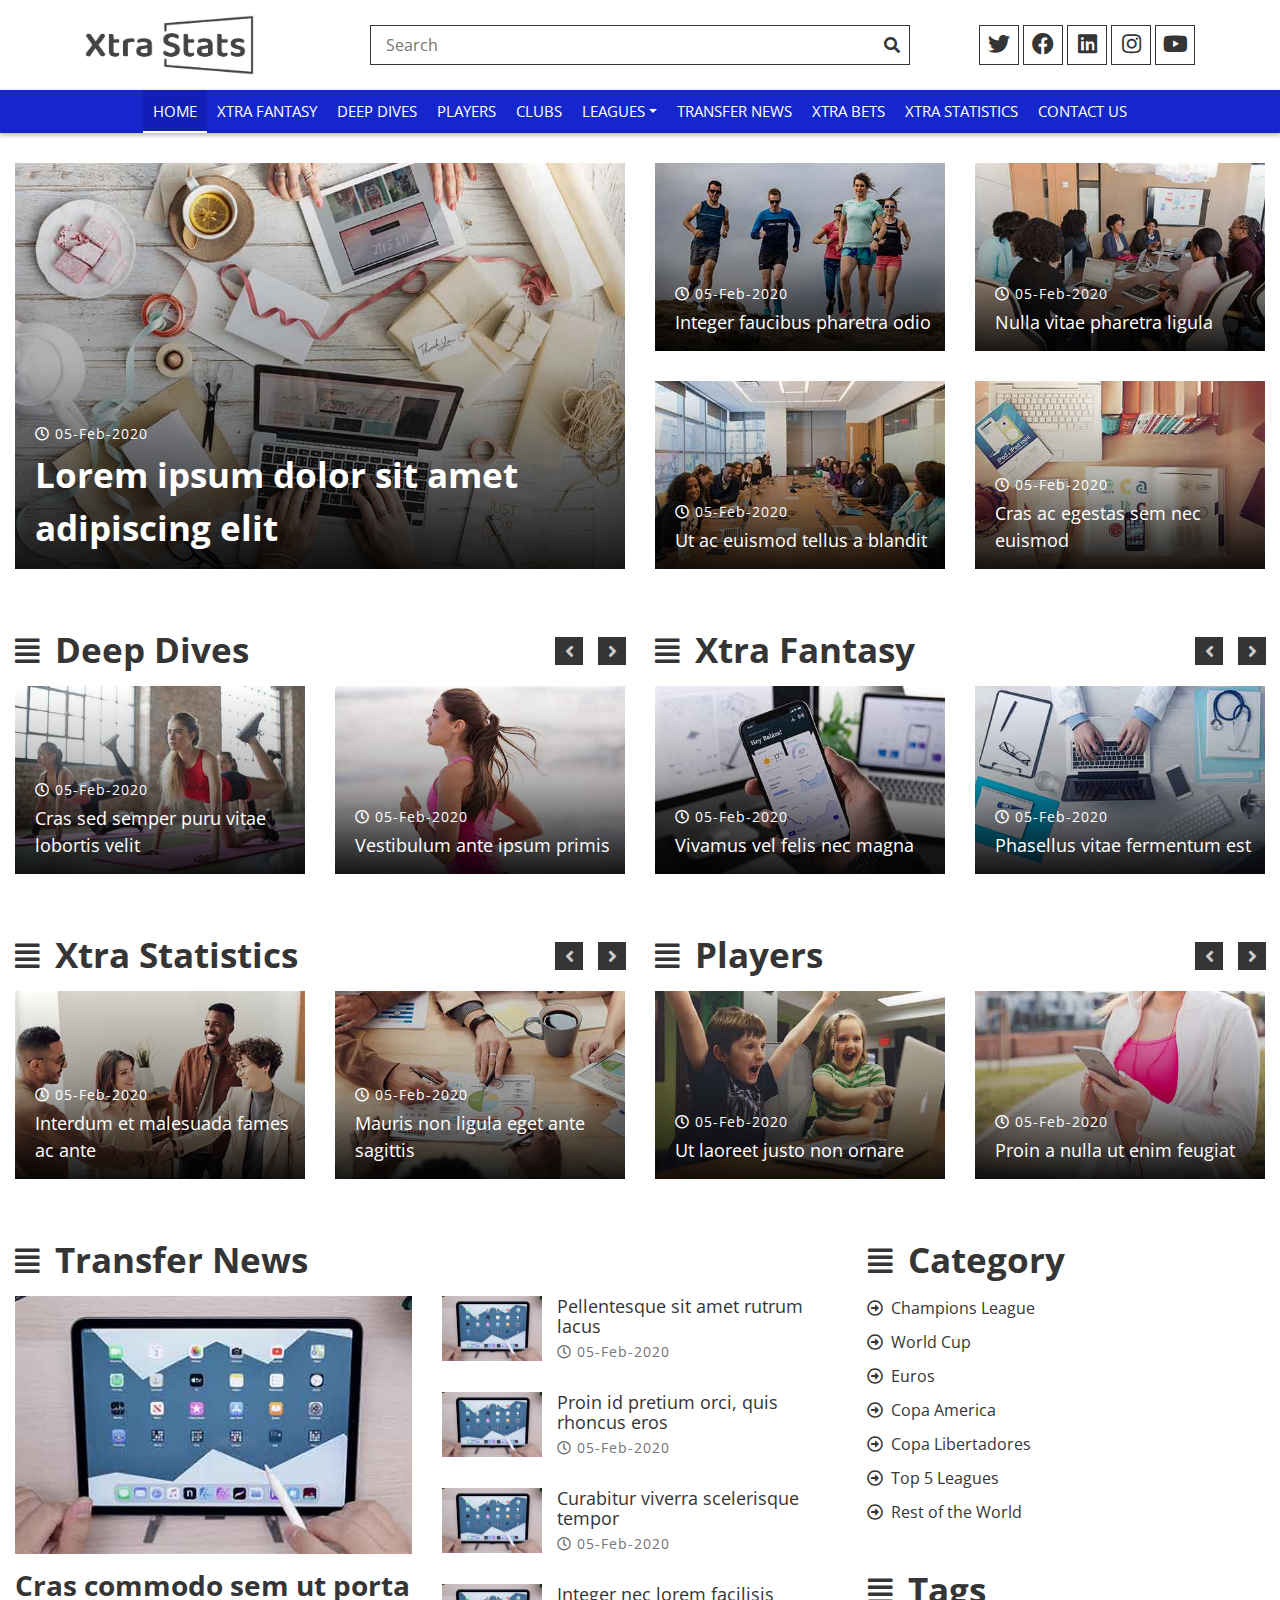
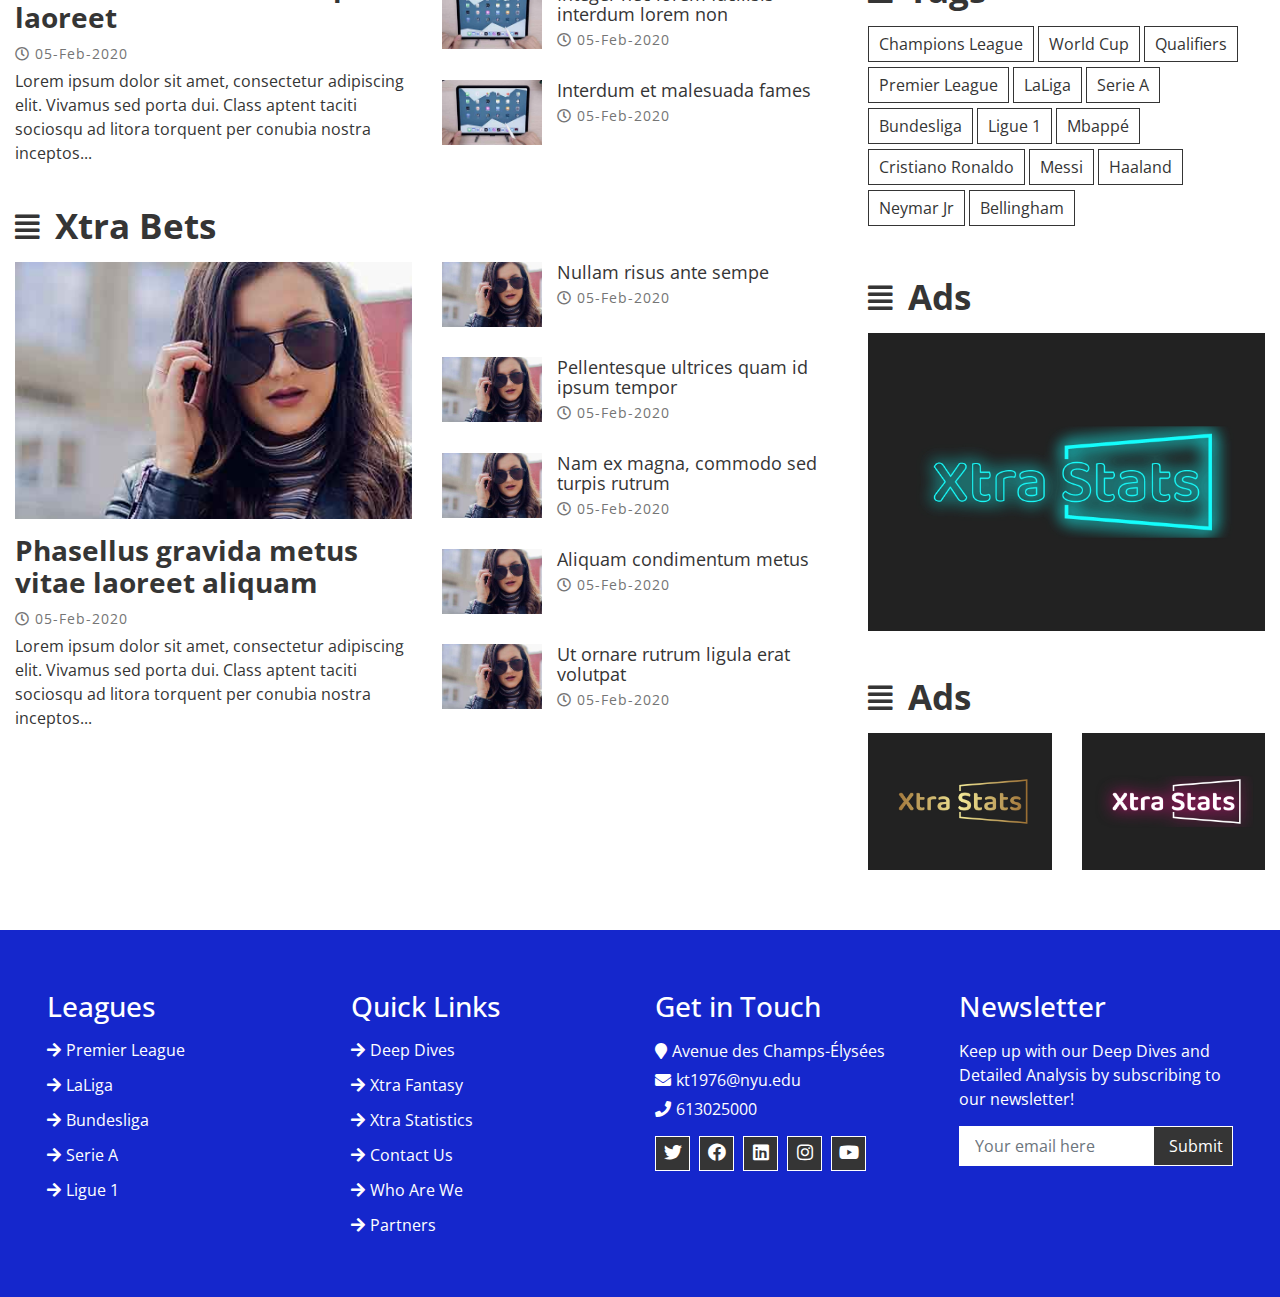
<file: index.html>
<!DOCTYPE html>
<html lang="en">
    <head>
        <meta charset="utf-8">
        <title>Xtra Stats</title>
        <meta content="width=device-width, initial-scale=1.0" name="viewport">

        <!-- Favicon -->
        <link href="img/favicon.ico" rel="icon">

        <!-- Google Fonts -->
        <link href="https://fonts.googleapis.com/css?family=Open+Sans:400,600,700&display=swap" rel="stylesheet">

        <!-- CSS Libraries -->
        <link href="https://stackpath.bootstrapcdn.com/bootstrap/4.4.1/css/bootstrap.min.css" rel="stylesheet">
        <link href="https://cdnjs.cloudflare.com/ajax/libs/font-awesome/5.10.0/css/all.min.css" rel="stylesheet">
        <link href="lib/slick/slick.css" rel="stylesheet">
        <link href="lib/slick/slick-theme.css" rel="stylesheet">

        <!-- Template Stylesheet -->
        <link href="css/style.css" rel="stylesheet">
    </head>

    <body>
        <!-- Top Header Start -->
        <div class="top-header">
            <div class="container">
                <div class="row align-items-center">
                    <div class="col-lg-3 col-md-4">
                        <div class="logo">
                            <a href="">
                                <img src="img/LogoHeader.jpg" alt="Logo">
                            </a>
                        </div>
                    </div>
                    <div class="col-lg-6 col-md-4">
                        <div class="search">
                            <input type="text" placeholder="Search">
                            <button><i class="fa fa-search"></i></button>
                        </div>
                    </div>
                    <div class="col-lg-3 col-md-4">
                        <div class="social">
                            <a href=""><i class="fab fa-twitter"></i></a>
                            <a href=""><i class="fab fa-facebook"></i></a>
                            <a href=""><i class="fab fa-linkedin"></i></a>
                            <a href="https://www.instagram.com/xtra_stats/"><i class="fab fa-instagram"></i></a>
                            <a href=""><i class="fab fa-youtube"></i></a>
                        </div>
                    </div>
                </div>
            </div>
        </div>
        <!-- Top Header End -->


        <!-- Header Start -->
        <div class="header">
            <div class="container">
                <nav class="navbar navbar-expand-md bg-dark navbar-dark">
                    <a href="#" class="navbar-brand">MENU</a>
                    <button type="button" class="navbar-toggler" data-toggle="collapse" data-target="#navbarCollapse">
                        <span class="navbar-toggler-icon"></span>
                    </button>

                    <div class="collapse navbar-collapse justify-content-between" id="navbarCollapse">
                        <div class="navbar-nav m-auto">
                            <a href="index.html" class="nav-item nav-link active">Home</a>
                            <a href="#" class="nav-item nav-link">Xtra Fantasy</a>
                            <a href="#" class="nav-item nav-link">Deep Dives</a>
                            <a href="players.html" class="nav-item nav-link">Players</a>
                            <a href="clubs.html" class="nav-item nav-link">Clubs</a>
                            <div class="nav-item dropdown">
                                <a href="leagues.html" class="nav-link dropdown-toggle" data-toggle="dropdown">Leagues</a>
                                <div class="dropdown-menu">
                                    <a href="#" class="dropdown-item">Premier League</a>
                                    <a href="#" class="dropdown-item">LaLiga</a>
                                    <a href="#" class="dropdown-item">Serie A</a>
                                    <a href="#" class="dropdown-item">Ligue 1</a>
                                    <a href="#" class="dropdown-item">Bundesliga</a>
                                </div>
                            </div>
                            <a href="single-page.html" class="nav-item nav-link">Transfer News</a>
                            <a href="#" class="nav-item nav-link">Xtra Bets</a>
                            <a href="#" class="nav-item nav-link">Xtra Statistics</a>
                            <a href="contact.html" class="nav-item nav-link">Contact Us</a>
                        </div>
                    </div>
                </nav>
            </div>
        </div>
        <!-- Header End -->


        <!-- Top News Start-->
        <div class="top-news">
            <div class="container-fluid">
                <div class="row">
                    <div class="col-md-6 tn-left">
                        <div class="tn-img">
                            <img src="img/top-news-1.jpg" />
                            <div class="tn-content">
                                <div class="tn-content-inner">
                                    <a class="tn-date" href=""><i class="far fa-clock"></i>05-Feb-2020</a>
                                    <a class="tn-title" href="">Lorem ipsum dolor sit amet adipiscing elit</a>
                                </div>
                            </div>
                        </div>
                    </div>
                    <div class="col-md-6 tn-right">
                        <div class="row">
                            <div class="col-md-6">
                                <div class="tn-img">
                                    <img src="img/top-news-2.jpg" />
                                    <div class="tn-content">
                                        <div class="tn-content-inner">
                                            <a class="tn-date" href=""><i class="far fa-clock"></i>05-Feb-2020</a>
                                            <a class="tn-title" href="">Integer faucibus pharetra odio</a>
                                        </div>
                                    </div>
                                </div>
                            </div>
                            <div class="col-md-6">
                                <div class="tn-img">
                                    <img src="img/top-news-3.jpg" />
                                    <div class="tn-content">
                                        <div class="tn-content-inner">
                                            <a class="tn-date" href=""><i class="far fa-clock"></i>05-Feb-2020</a>
                                            <a class="tn-title" href="">Nulla vitae pharetra ligula</a>
                                        </div>
                                    </div>
                                </div>
                            </div>
                            <div class="col-md-6">
                                <div class="tn-img">
                                    <img src="img/top-news-4.jpg" />
                                    <div class="tn-content">
                                        <div class="tn-content-inner">
                                            <a class="tn-date" href=""><i class="far fa-clock"></i>05-Feb-2020</a>
                                            <a class="tn-title" href="">Ut ac euismod tellus a blandit</a>
                                        </div>
                                    </div>
                                </div>
                            </div>
                            <div class="col-md-6">
                                <div class="tn-img">
                                    <img src="img/top-news-5.jpg" />
                                    <div class="tn-content">
                                        <div class="tn-content-inner">
                                            <a class="tn-date" href=""><i class="far fa-clock"></i>05-Feb-2020</a>
                                            <a class="tn-title" href="">Cras ac egestas sem nec euismod</a>
                                        </div>
                                    </div>
                                </div>
                            </div>
                        </div>
                    </div>
                </div>
            </div>
        </div>
        <!-- Top News End-->


        <!-- Category News Start-->
        <div class="cat-news">
            <div class="container-fluid">
                <div class="row">
                    <div class="col-md-6">
                        <h2><i class="fas fa-align-justify"></i>Deep Dives</h2>
                        <div class="row cn-slider">
                            <div class="col-md-6">
                                <div class="cn-img">
                                    <img src="img/cat-news-1.jpg" />
                                    <div class="cn-content">
                                        <div class="cn-content-inner">
                                            <a class="cn-date" href=""><i class="far fa-clock"></i>05-Feb-2020</a>
                                            <a class="cn-title" href="">Cras sed semper puru vitae lobortis velit</a>
                                        </div>
                                    </div>
                                </div>
                            </div>
                            <div class="col-md-6">
                                <div class="cn-img">
                                    <img src="img/cat-news-2.jpg" />
                                    <div class="cn-content">
                                        <div class="cn-content-inner">
                                            <a class="cn-date" href=""><i class="far fa-clock"></i>05-Feb-2020</a>
                                            <a class="cn-title" href="">Vestibulum ante ipsum primis</a>
                                        </div>
                                    </div>
                                </div>
                            </div>
                            <div class="col-md-6">
                                <div class="cn-img">
                                    <img src="img/cat-news-3.jpg" />
                                    <div class="cn-content">
                                        <div class="cn-content-inner">
                                            <a class="cn-date" href=""><i class="far fa-clock"></i>05-Feb-2020</a>
                                            <a class="cn-title" href="">Sed quis convallis lacus</a>
                                        </div>
                                    </div>
                                </div>
                            </div>
                        </div>
                    </div>
                    <div class="col-md-6">
                        <h2><i class="fas fa-align-justify"></i> Xtra Fantasy</h2>
                        <div class="row cn-slider">
                            <div class="col-md-6">
                                <div class="cn-img">
                                    <img src="img/cat-news-4.jpg" />
                                    <div class="cn-content">
                                        <div class="cn-content-inner">
                                            <a class="cn-date" href=""><i class="far fa-clock"></i>05-Feb-2020</a>
                                            <a class="cn-title" href="">Vivamus vel felis nec magna</a>
                                        </div>
                                    </div>
                                </div>
                            </div>
                            <div class="col-md-6">
                                <div class="cn-img">
                                    <img src="img/cat-news-5.jpg" />
                                    <div class="cn-content">
                                        <div class="cn-content-inner">
                                            <a class="cn-date" href=""><i class="far fa-clock"></i>05-Feb-2020</a>
                                            <a class="cn-title" href="">Phasellus vitae fermentum est</a>
                                        </div>
                                    </div>
                                </div>
                            </div>
                            <div class="col-md-6">
                                <div class="cn-img">
                                    <img src="img/cat-news-6.jpg" />
                                    <div class="cn-content">
                                        <div class="cn-content-inner">
                                            <a class="cn-date" href=""><i class="far fa-clock"></i>05-Feb-2020</a>
                                            <a class="cn-title" href="">Aenean ut varius dui</a>
                                        </div>
                                    </div>
                                </div>
                            </div>
                        </div>
                    </div>
                </div>
            </div>
        </div>
        <!-- Category News End-->


        <!-- Category News Start-->
        <div class="cat-news">
            <div class="container-fluid">
                <div class="row">
                    <div class="col-md-6">
                        <h2><i class="fas fa-align-justify"></i>Xtra Statistics</h2>
                        <div class="row cn-slider">
                            <div class="col-md-6">
                                <div class="cn-img">
                                    <img src="img/cat-news-7.jpg" />
                                    <div class="cn-content">
                                        <div class="cn-content-inner">
                                            <a class="cn-date" href=""><i class="far fa-clock"></i>05-Feb-2020</a>
                                            <a class="cn-title" href="">Interdum et malesuada fames ac ante</a>
                                        </div>
                                    </div>
                                </div>
                            </div>
                            <div class="col-md-6">
                                <div class="cn-img">
                                    <img src="img/cat-news-8.jpg" />
                                    <div class="cn-content">
                                        <div class="cn-content-inner">
                                            <a class="cn-date" href=""><i class="far fa-clock"></i>05-Feb-2020</a>
                                            <a class="cn-title" href="">Mauris non ligula eget ante sagittis</a>
                                        </div>
                                    </div>
                                </div>
                            </div>
                            <div class="col-md-6">
                                <div class="cn-img">
                                    <img src="img/cat-news-9.jpg" />
                                    <div class="cn-content">
                                        <div class="cn-content-inner">
                                            <a class="cn-date" href=""><i class="far fa-clock"></i>05-Feb-2020</a>
                                            <a class="cn-title" href="">Integer non nunc nec nulla aliquet</a>
                                        </div>
                                    </div>
                                </div>
                            </div>
                        </div>
                    </div>
                    <div class="col-md-6">
                        <h2><i class="fas fa-align-justify"></i>Players</h2>
                        <div class="row cn-slider">
                            <div class="col-md-6">
                                <div class="cn-img">
                                    <img src="img/cat-news-10.jpg" />
                                    <div class="cn-content">
                                        <div class="cn-content-inner">
                                            <a class="cn-date" href=""><i class="far fa-clock"></i>05-Feb-2020</a>
                                            <a class="cn-title" href="">Ut laoreet justo non ornare</a>
                                        </div>
                                    </div>
                                </div>
                            </div>
                            <div class="col-md-6">
                                <div class="cn-img">
                                    <img src="img/cat-news-11.jpg" />
                                    <div class="cn-content">
                                        <div class="cn-content-inner">
                                            <a class="cn-date" href=""><i class="far fa-clock"></i>05-Feb-2020</a>
                                            <a class="cn-title" href="">Proin a nulla ut enim feugiat</a>
                                        </div>
                                    </div>
                                </div>
                            </div>
                            <div class="col-md-6">
                                <div class="cn-img">
                                    <img src="img/cat-news-12.jpg" />
                                    <div class="cn-content">
                                        <div class="cn-content-inner">
                                            <a class="cn-date" href=""><i class="far fa-clock"></i>05-Feb-2020</a>
                                            <a class="cn-title" href="">Sed mauris sem sollicitudin at neque</a>
                                        </div>
                                    </div>
                                </div>
                            </div>
                        </div>
                    </div>
                </div>
            </div>
        </div>
        <!-- Category News End-->


        <!-- Main News Start-->
        <div class="main-news">
            <div class="container-fluid">
                <div class="row">
                    <div class="col-md-8">
                        <div class="row">
                            <div class="col-md-12">
                                <h2><i class="fas fa-align-justify"></i>Transfer News</h2>
                                <div class="row">
                                    <div class="col-lg-6">
                                        <div class="mn-img">
                                            <img src="img/latest-news.jpg" />
                                        </div>
                                        <div class="mn-content">
                                            <a class="mn-title" href="">Cras commodo sem ut porta laoreet</a>
                                            <a class="mn-date" href=""><i class="far fa-clock"></i>05-Feb-2020</a>
                                            <p>
                                                Lorem ipsum dolor sit amet, consectetur adipiscing elit. Vivamus sed porta dui. Class aptent taciti sociosqu ad litora torquent per conubia nostra inceptos...
                                            </p>
                                        </div>
                                    </div>
                                    <div class="col-lg-6">
                                        <div class="mn-list">
                                            <div class="mn-img">
                                                <img src="img/latest-news.jpg" />
                                            </div>
                                            <div class="mn-content">
                                                <a class="mn-title" href="">Pellentesque sit amet rutrum lacus</a>
                                                <a class="mn-date" href=""><i class="far fa-clock"></i>05-Feb-2020</a>
                                            </div>
                                        </div>
                                        <div class="mn-list">
                                            <div class="mn-img">
                                                <img src="img/latest-news.jpg" />
                                            </div>
                                            <div class="mn-content">
                                                <a class="mn-title" href="">Proin id pretium orci, quis rhoncus eros</a>
                                                <a class="mn-date" href=""><i class="far fa-clock"></i>05-Feb-2020</a>
                                            </div>
                                        </div>
                                        <div class="mn-list">
                                            <div class="mn-img">
                                                <img src="img/latest-news.jpg" />
                                            </div>
                                            <div class="mn-content">
                                                <a class="mn-title" href="">Curabitur viverra scelerisque tempor</a>
                                                <a class="mn-date" href=""><i class="far fa-clock"></i>05-Feb-2020</a>
                                            </div>
                                        </div>
                                        <div class="mn-list">
                                            <div class="mn-img">
                                                <img src="img/latest-news.jpg" />
                                            </div>
                                            <div class="mn-content">
                                                <a class="mn-title" href="">Integer nec lorem facilisis interdum lorem non</a>
                                                <a class="mn-date" href=""><i class="far fa-clock"></i>05-Feb-2020</a>
                                            </div>
                                        </div>
                                        <div class="mn-list">
                                            <div class="mn-img">
                                                <img src="img/latest-news.jpg" />
                                            </div>
                                            <div class="mn-content">
                                                <a class="mn-title" href="">Interdum et malesuada fames</a>
                                                <a class="mn-date" href=""><i class="far fa-clock"></i>05-Feb-2020</a>
                                            </div>
                                        </div>
                                    </div>
                                </div>
                            </div>
                            <div class="col-md-12">
                                <h2><i class="fas fa-align-justify"></i>Xtra Bets</h2>
                                <div class="row">
                                    <div class="col-lg-6">
                                        <div class="mn-img">
                                            <img src="img/popular-news.jpg" />
                                        </div>
                                        <div class="mn-content">
                                            <a class="mn-title" href="">Phasellus gravida metus vitae laoreet aliquam</a>
                                            <a class="mn-date" href=""><i class="far fa-clock"></i>05-Feb-2020</a>
                                            <p>
                                                Lorem ipsum dolor sit amet, consectetur adipiscing elit. Vivamus sed porta dui. Class aptent taciti sociosqu ad litora torquent per conubia nostra inceptos...
                                            </p>
                                        </div>
                                    </div>
                                    <div class="col-lg-6">
                                        <div class="mn-list">
                                            <div class="mn-img">
                                                <img src="img/popular-news.jpg" />
                                            </div>
                                            <div class="mn-content">
                                                <a class="mn-title" href="">Nullam risus ante sempe</a>
                                                <a class="mn-date" href=""><i class="far fa-clock"></i>05-Feb-2020</a>
                                            </div>
                                        </div>
                                        <div class="mn-list">
                                            <div class="mn-img">
                                                <img src="img/popular-news.jpg" />
                                            </div>
                                            <div class="mn-content">
                                                <a class="mn-title" href="">Pellentesque ultrices quam id ipsum tempor</a>
                                                <a class="mn-date" href=""><i class="far fa-clock"></i>05-Feb-2020</a>
                                            </div>
                                        </div>
                                        <div class="mn-list">
                                            <div class="mn-img">
                                                <img src="img/popular-news.jpg" />
                                            </div>
                                            <div class="mn-content">
                                                <a class="mn-title" href="">Nam ex magna, commodo sed turpis rutrum</a>
                                                <a class="mn-date" href=""><i class="far fa-clock"></i>05-Feb-2020</a>
                                            </div>
                                        </div>
                                        <div class="mn-list">
                                            <div class="mn-img">
                                                <img src="img/popular-news.jpg" />
                                            </div>
                                            <div class="mn-content">
                                                <a class="mn-title" href="">Aliquam condimentum metus</a>
                                                <a class="mn-date" href=""><i class="far fa-clock"></i>05-Feb-2020</a>
                                            </div>
                                        </div>
                                        <div class="mn-list">
                                            <div class="mn-img">
                                                <img src="img/popular-news.jpg" />
                                            </div>
                                            <div class="mn-content">
                                                <a class="mn-title" href="">Ut ornare rutrum ligula erat volutpat</a>
                                                <a class="mn-date" href=""><i class="far fa-clock"></i>05-Feb-2020</a>
                                            </div>
                                        </div>
                                    </div>
                                </div>
                            </div>
                        </div>
                    </div>

                    <div class="col-md-4">
                        <div class="sidebar">
                            <div class="sidebar-widget">
                                <h2><i class="fas fa-align-justify"></i>Category</h2>
                                <div class="category">
                                    <ul class="fa-ul">
                                        <li><span class="fa-li"><i class="far fa-arrow-alt-circle-right"></i></span><a href="">Champions League</a></li>
                                        <li><span class="fa-li"><i class="far fa-arrow-alt-circle-right"></i></span><a href="">World Cup</a></li>
                                        <li><span class="fa-li"><i class="far fa-arrow-alt-circle-right"></i></span><a href="">Euros</a></li>
                                        <li><span class="fa-li"><i class="far fa-arrow-alt-circle-right"></i></span><a href="">Copa America</a></li>
                                        <li><span class="fa-li"><i class="far fa-arrow-alt-circle-right"></i></span><a href="">Copa Libertadores</a></li>
                                        <li><span class="fa-li"><i class="far fa-arrow-alt-circle-right"></i></span><a href="">Top 5 Leagues</a></li>
                                        <li><span class="fa-li"><i class="far fa-arrow-alt-circle-right"></i></span><a href="">Rest of the World</a></li>
                                    </ul>
                                </div>
                            </div>

                            <div class="sidebar-widget">
                                <h2><i class="fas fa-align-justify"></i>Tags</h2>
                                <div class="tags">
                                    <a href="">Champions League</a>
                                    <a href="">World Cup</a>
                                    <a href="">Qualifiers</a>
                                    <a href="">Premier League</a>
                                    <a href="">LaLiga</a>
                                    <a href="">Serie A</a>
                                    <a href="">Bundesliga</a>
                                    <a href="">Ligue 1</a>
                                    <a href="">Mbappé</a>
                                    <a href="">Cristiano Ronaldo</a>
                                    <a href="">Messi</a>
                                    <a href="">Haaland</a>
                                    <a href="">Neymar Jr</a>
                                    <a href="">Bellingham</a>
                                </div>
                            </div>

                            <div class="sidebar-widget">
                                <h2><i class="fas fa-align-justify"></i>Ads</h2>
                                <div class="image">
                                    <a href=""><img src="img/adds-1.jpg" alt="Image"></a>
                                </div>
                            </div>

                            <div class="sidebar-widget">
                                <h2><i class="fas fa-align-justify"></i>Ads</h2>
                                <div class="image">
                                    <div class="row">
                                        <div class="col-sm-6">
                                            <a href=""><img src="img/adds-2.jpg" alt="Image"></a>
                                        </div>
                                        <div class="col-sm-6">
                                            <a href=""><img src="img/adds-3.jpg" alt="Image"></a>
                                        </div>
                                    </div>
                                </div>
                            </div>
                        </div>
                    </div>
                </div>
            </div>
        </div>
        <!-- Main News End-->


        <!-- Footer Start -->
        <div class="footer">
            <div class="container-fluid">
                <div class="row">
                    <div class="col-lg-3 col-md-6">
                        <div class="footer-widget">
                            <h3 class="title">Leagues</h3>
                            <ul>
                                <li><a href="#">Premier League</a></li>
                                <li><a href="#">LaLiga</a></li>
                                <li><a href="#">Bundesliga</a></li>
                                <li><a href="#">Serie A</a></li>
                                <li><a href="#">Ligue 1</a></li>
                            </ul>
                        </div>
                    </div>

                    <div class="col-lg-3 col-md-6">
                        <div class="footer-widget">
                            <h3 class="title">Quick Links</h3>
                            <ul>
                                <li><a href="#">Deep Dives</a></li>
                                <li><a href="#">Xtra Fantasy</a></li>
                                <li><a href="#">Xtra Statistics</a></li>
                                <li><a href="contact.html">Contact Us</a></li>
                                <li><a href="whoweare.html">Who Are We</a></li>
                                <li><a href="partners.html">Partners</a></li>
                            </ul>
                        </div>
                    </div>

                    <div class="col-lg-3 col-md-6">
                        <div class="footer-widget">
                            <h3 class="title">Get in Touch</h3>
                            <div class="contact-info">
                                <p><i class="fa fa-map-marker"></i>Avenue des Champs-Élysées</p>
                                <p><i class="fa fa-envelope"></i>kt1976@nyu.edu</p>
                                <p><i class="fa fa-phone"></i>613025000</p>
                                <div class="social">
                                    <a href=""><i class="fab fa-twitter"></i></a>
                                    <a href=""><i class="fab fa-facebook"></i></a>
                                    <a href=""><i class="fab fa-linkedin"></i></a>
                                    <a href="https://www.instagram.com/xtra_stats/"><i class="fab fa-instagram"></i></a>
                                    <a href=""><i class="fab fa-youtube"></i></a>
                                </div>
                            </div>
                        </div>
                    </div>
                    
                    <div class="col-lg-3 col-md-6">
                        <div class="footer-widget">
                            <h3 class="title">Newsletter</h3>
                            <div class="newsletter">
                                <p>
                                    Keep up with our Deep Dives and Detailed Analysis by subscribing to our newsletter!
                                </p>
                                <form>
                                    <input class="form-control" type="email" placeholder="Your email here">
                                    <button class="btn">Submit</button>
                                </form>
                            </div>
                        </div>
                    </div>
                </div>
            </div>
        </div>
        <!-- Footer End -->
        <!-- Back to Top -->
        <a href="#" class="back-to-top"><i class="fa fa-chevron-up"></i></a>


        <!-- JavaScript Libraries -->
        <script src="https://code.jquery.com/jquery-3.4.1.min.js"></script>
        <script src="https://stackpath.bootstrapcdn.com/bootstrap/4.4.1/js/bootstrap.bundle.min.js"></script>
        <script src="lib/easing/easing.min.js"></script>
        <script src="lib/slick/slick.min.js"></script>


        <!-- Template Javascript -->
        <script src="js/main.js"></script>
    </body>
</html>
</file>
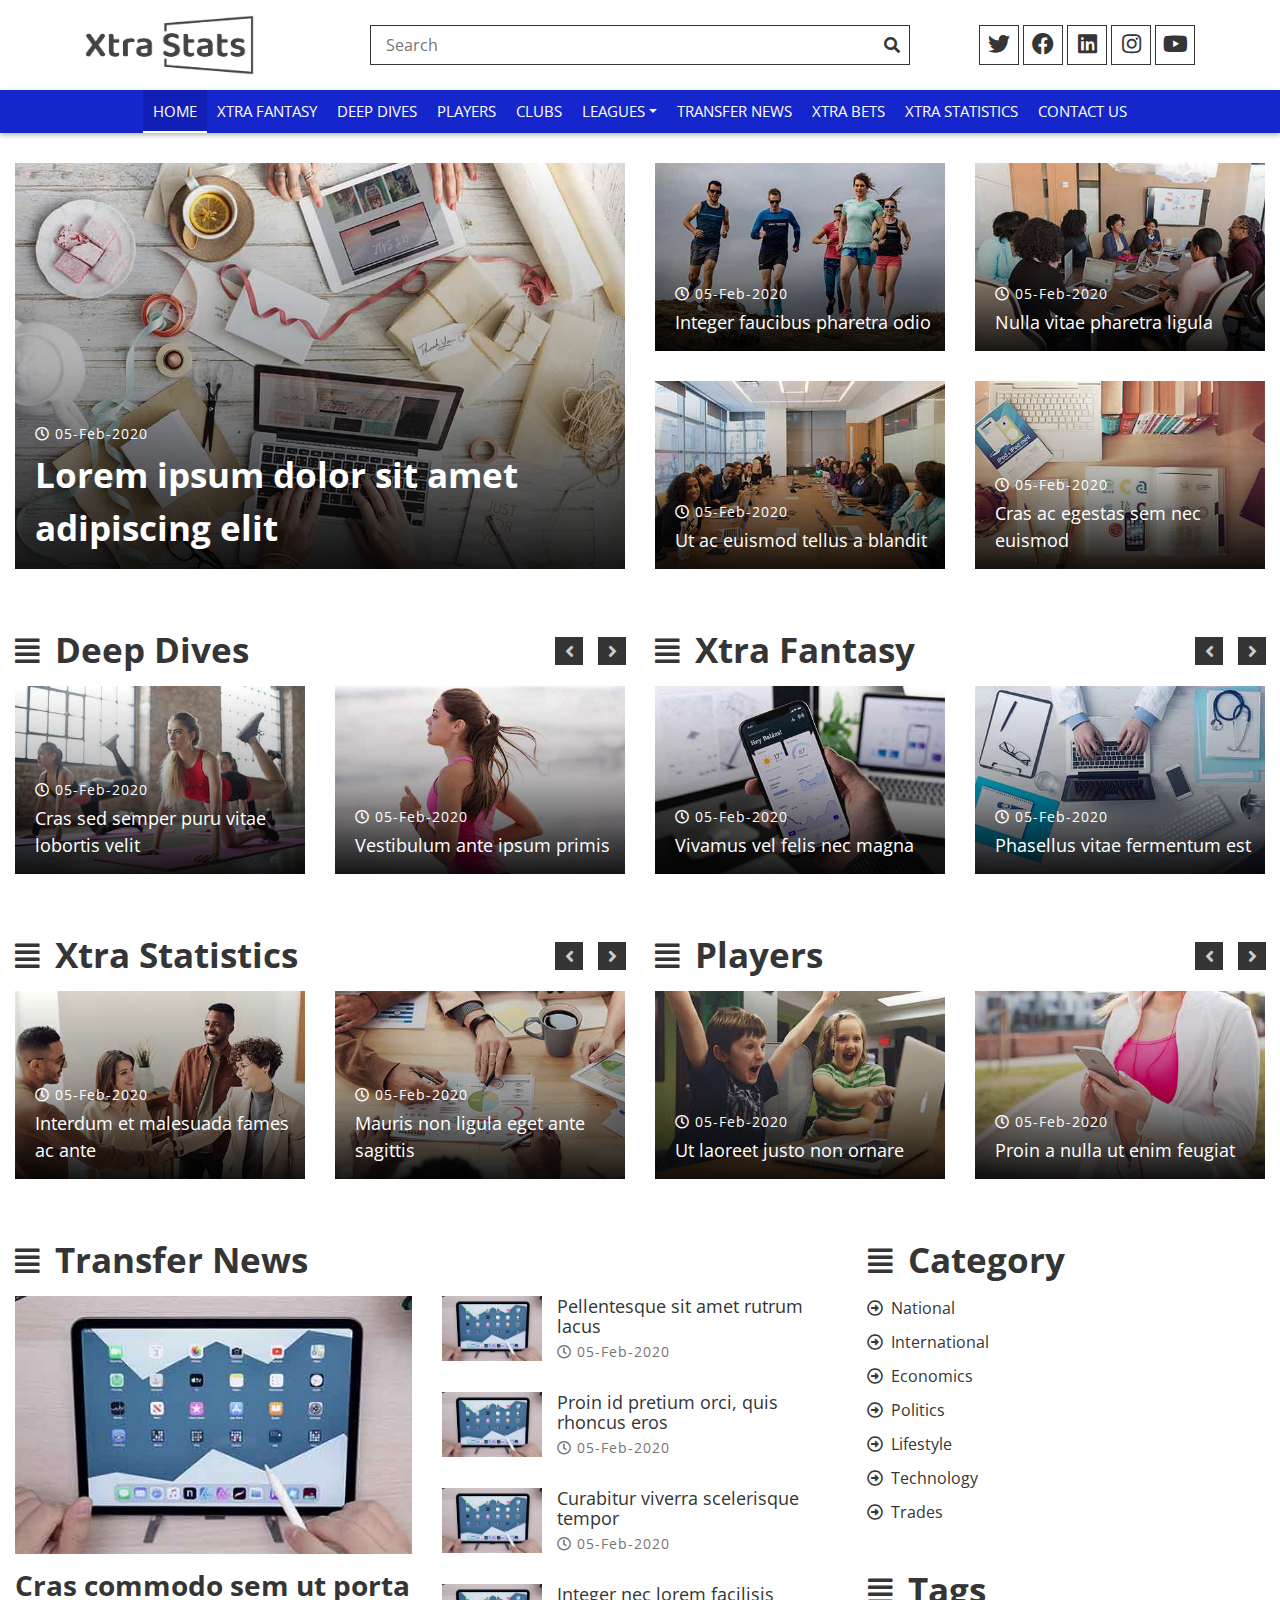
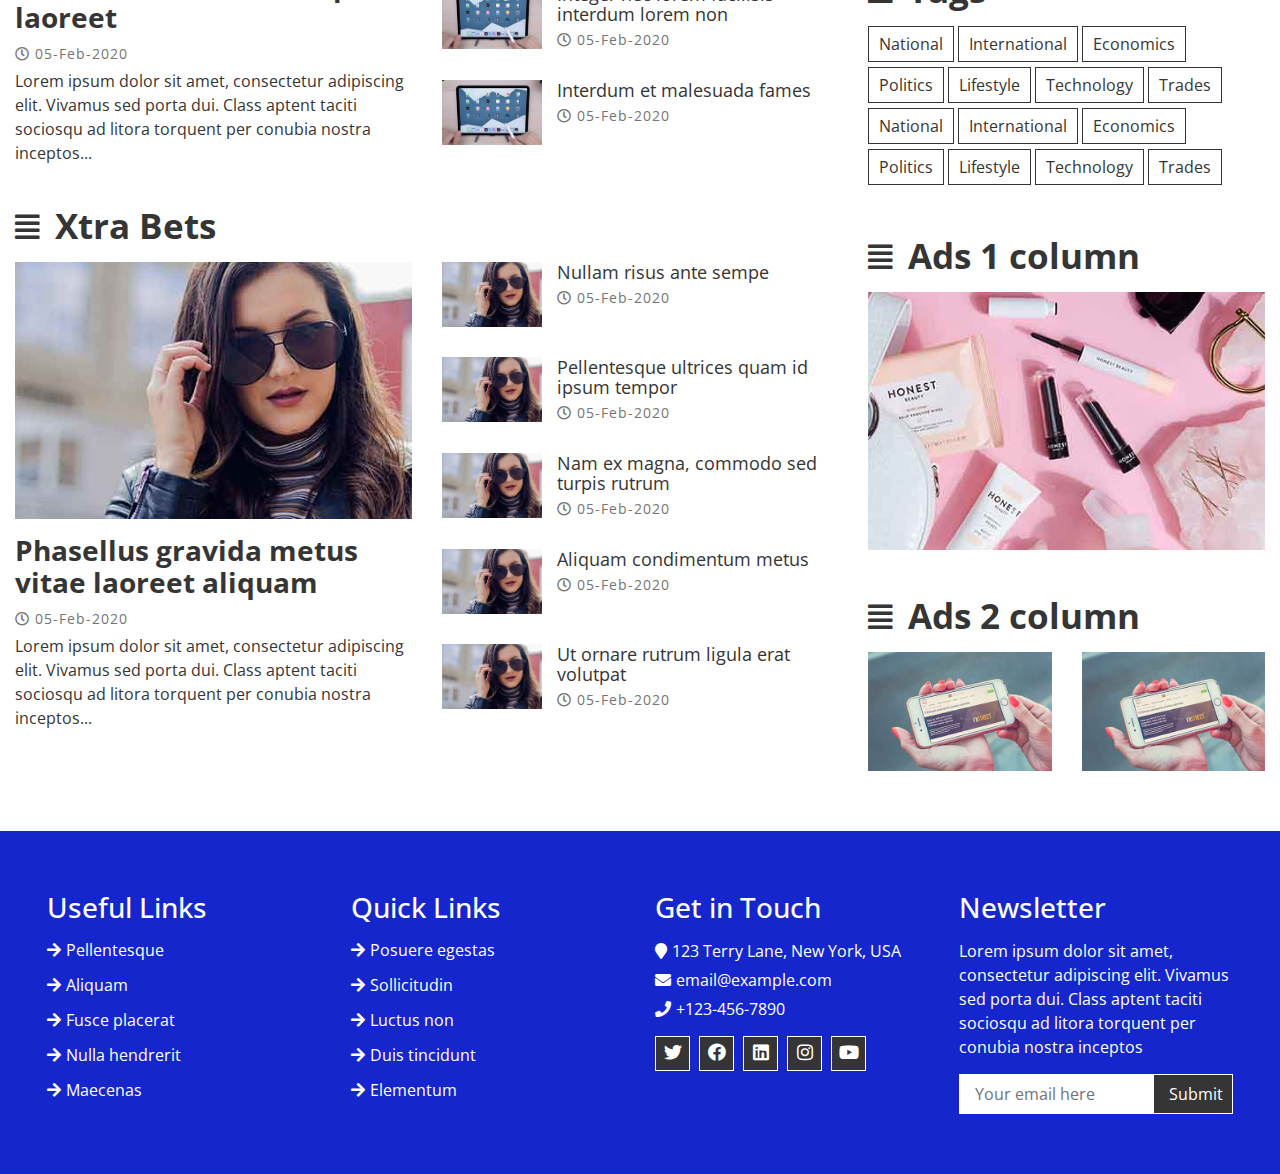
<file: news-website-templates/news-website-templates/index.html>
<!DOCTYPE html>
<html lang="en">
    <head>
        <meta charset="utf-8">
        <title>Xtra Stats</title>
        <meta content="width=device-width, initial-scale=1.0" name="viewport">

        <!-- Favicon -->
        <link href="img/favicon.ico" rel="icon">

        <!-- Google Fonts -->
        <link href="https://fonts.googleapis.com/css?family=Open+Sans:400,600,700&display=swap" rel="stylesheet">

        <!-- CSS Libraries -->
        <link href="https://stackpath.bootstrapcdn.com/bootstrap/4.4.1/css/bootstrap.min.css" rel="stylesheet">
        <link href="https://cdnjs.cloudflare.com/ajax/libs/font-awesome/5.10.0/css/all.min.css" rel="stylesheet">
        <link href="lib/slick/slick.css" rel="stylesheet">
        <link href="lib/slick/slick-theme.css" rel="stylesheet">

        <!-- Template Stylesheet -->
        <link href="css/style.css" rel="stylesheet">
    </head>

    <body>
        <!-- Top Header Start -->
        <div class="top-header">
            <div class="container">
                <div class="row align-items-center">
                    <div class="col-lg-3 col-md-4">
                        <div class="logo">
                            <a href="">
                                <img src="img/LogoHeader.jpg" alt="Logo">
                            </a>
                        </div>
                    </div>
                    <div class="col-lg-6 col-md-4">
                        <div class="search">
                            <input type="text" placeholder="Search">
                            <button><i class="fa fa-search"></i></button>
                        </div>
                    </div>
                    <div class="col-lg-3 col-md-4">
                        <div class="social">
                            <a href=""><i class="fab fa-twitter"></i></a>
                            <a href=""><i class="fab fa-facebook"></i></a>
                            <a href=""><i class="fab fa-linkedin"></i></a>
                            <a href=""><i class="fab fa-instagram"></i></a>
                            <a href=""><i class="fab fa-youtube"></i></a>
                        </div>
                    </div>
                </div>
            </div>
        </div>
        <!-- Top Header End -->


        <!-- Header Start -->
        <div class="header">
            <div class="container">
                <nav class="navbar navbar-expand-md bg-dark navbar-dark">
                    <a href="#" class="navbar-brand">MENU</a>
                    <button type="button" class="navbar-toggler" data-toggle="collapse" data-target="#navbarCollapse">
                        <span class="navbar-toggler-icon"></span>
                    </button>

                    <div class="collapse navbar-collapse justify-content-between" id="navbarCollapse">
                        <div class="navbar-nav m-auto">
                            <a href="index.html" class="nav-item nav-link active">Home</a>
                            <a href="#" class="nav-item nav-link">Xtra Fantasy</a>
                            <a href="#" class="nav-item nav-link">Deep Dives</a>
                            <a href="#" class="nav-item nav-link">Players</a>
                            <a href="#" class="nav-item nav-link">Clubs</a>
                            <div class="nav-item dropdown">
                                <a href="#" class="nav-link dropdown-toggle" data-toggle="dropdown">Leagues</a>
                                <div class="dropdown-menu">
                                    <a href="#" class="dropdown-item">Premier League</a>
                                    <a href="#" class="dropdown-item">LaLiga</a>
                                    <a href="#" class="dropdown-item">Serie A</a>
                                    <a href="#" class="dropdown-item">Ligue 1</a>
                                    <a href="#" class="dropdown-item">Bundesliga</a>
                                </div>
                            </div>
                            <a href="single-page.html" class="nav-item nav-link">Transfer News</a>
                            <a href="#" class="nav-item nav-link">Xtra Bets</a>
                            <a href="#" class="nav-item nav-link">Xtra Statistics</a>
                            <a href="contact.html" class="nav-item nav-link">Contact Us</a>
                        </div>
                    </div>
                </nav>
            </div>
        </div>
        <!-- Header End -->


        <!-- Top News Start-->
        <div class="top-news">
            <div class="container-fluid">
                <div class="row">
                    <div class="col-md-6 tn-left">
                        <div class="tn-img">
                            <img src="img/top-news-1.jpg" />
                            <div class="tn-content">
                                <div class="tn-content-inner">
                                    <a class="tn-date" href=""><i class="far fa-clock"></i>05-Feb-2020</a>
                                    <a class="tn-title" href="">Lorem ipsum dolor sit amet adipiscing elit</a>
                                </div>
                            </div>
                        </div>
                    </div>
                    <div class="col-md-6 tn-right">
                        <div class="row">
                            <div class="col-md-6">
                                <div class="tn-img">
                                    <img src="img/top-news-2.jpg" />
                                    <div class="tn-content">
                                        <div class="tn-content-inner">
                                            <a class="tn-date" href=""><i class="far fa-clock"></i>05-Feb-2020</a>
                                            <a class="tn-title" href="">Integer faucibus pharetra odio</a>
                                        </div>
                                    </div>
                                </div>
                            </div>
                            <div class="col-md-6">
                                <div class="tn-img">
                                    <img src="img/top-news-3.jpg" />
                                    <div class="tn-content">
                                        <div class="tn-content-inner">
                                            <a class="tn-date" href=""><i class="far fa-clock"></i>05-Feb-2020</a>
                                            <a class="tn-title" href="">Nulla vitae pharetra ligula</a>
                                        </div>
                                    </div>
                                </div>
                            </div>
                            <div class="col-md-6">
                                <div class="tn-img">
                                    <img src="img/top-news-4.jpg" />
                                    <div class="tn-content">
                                        <div class="tn-content-inner">
                                            <a class="tn-date" href=""><i class="far fa-clock"></i>05-Feb-2020</a>
                                            <a class="tn-title" href="">Ut ac euismod tellus a blandit</a>
                                        </div>
                                    </div>
                                </div>
                            </div>
                            <div class="col-md-6">
                                <div class="tn-img">
                                    <img src="img/top-news-5.jpg" />
                                    <div class="tn-content">
                                        <div class="tn-content-inner">
                                            <a class="tn-date" href=""><i class="far fa-clock"></i>05-Feb-2020</a>
                                            <a class="tn-title" href="">Cras ac egestas sem nec euismod</a>
                                        </div>
                                    </div>
                                </div>
                            </div>
                        </div>
                    </div>
                </div>
            </div>
        </div>
        <!-- Top News End-->


        <!-- Category News Start-->
        <div class="cat-news">
            <div class="container-fluid">
                <div class="row">
                    <div class="col-md-6">
                        <h2><i class="fas fa-align-justify"></i>Deep Dives</h2>
                        <div class="row cn-slider">
                            <div class="col-md-6">
                                <div class="cn-img">
                                    <img src="img/cat-news-1.jpg" />
                                    <div class="cn-content">
                                        <div class="cn-content-inner">
                                            <a class="cn-date" href=""><i class="far fa-clock"></i>05-Feb-2020</a>
                                            <a class="cn-title" href="">Cras sed semper puru vitae lobortis velit</a>
                                        </div>
                                    </div>
                                </div>
                            </div>
                            <div class="col-md-6">
                                <div class="cn-img">
                                    <img src="img/cat-news-2.jpg" />
                                    <div class="cn-content">
                                        <div class="cn-content-inner">
                                            <a class="cn-date" href=""><i class="far fa-clock"></i>05-Feb-2020</a>
                                            <a class="cn-title" href="">Vestibulum ante ipsum primis</a>
                                        </div>
                                    </div>
                                </div>
                            </div>
                            <div class="col-md-6">
                                <div class="cn-img">
                                    <img src="img/cat-news-3.jpg" />
                                    <div class="cn-content">
                                        <div class="cn-content-inner">
                                            <a class="cn-date" href=""><i class="far fa-clock"></i>05-Feb-2020</a>
                                            <a class="cn-title" href="">Sed quis convallis lacus</a>
                                        </div>
                                    </div>
                                </div>
                            </div>
                        </div>
                    </div>
                    <div class="col-md-6">
                        <h2><i class="fas fa-align-justify"></i> Xtra Fantasy</h2>
                        <div class="row cn-slider">
                            <div class="col-md-6">
                                <div class="cn-img">
                                    <img src="img/cat-news-4.jpg" />
                                    <div class="cn-content">
                                        <div class="cn-content-inner">
                                            <a class="cn-date" href=""><i class="far fa-clock"></i>05-Feb-2020</a>
                                            <a class="cn-title" href="">Vivamus vel felis nec magna</a>
                                        </div>
                                    </div>
                                </div>
                            </div>
                            <div class="col-md-6">
                                <div class="cn-img">
                                    <img src="img/cat-news-5.jpg" />
                                    <div class="cn-content">
                                        <div class="cn-content-inner">
                                            <a class="cn-date" href=""><i class="far fa-clock"></i>05-Feb-2020</a>
                                            <a class="cn-title" href="">Phasellus vitae fermentum est</a>
                                        </div>
                                    </div>
                                </div>
                            </div>
                            <div class="col-md-6">
                                <div class="cn-img">
                                    <img src="img/cat-news-6.jpg" />
                                    <div class="cn-content">
                                        <div class="cn-content-inner">
                                            <a class="cn-date" href=""><i class="far fa-clock"></i>05-Feb-2020</a>
                                            <a class="cn-title" href="">Aenean ut varius dui</a>
                                        </div>
                                    </div>
                                </div>
                            </div>
                        </div>
                    </div>
                </div>
            </div>
        </div>
        <!-- Category News End-->


        <!-- Category News Start-->
        <div class="cat-news">
            <div class="container-fluid">
                <div class="row">
                    <div class="col-md-6">
                        <h2><i class="fas fa-align-justify"></i>Xtra Statistics</h2>
                        <div class="row cn-slider">
                            <div class="col-md-6">
                                <div class="cn-img">
                                    <img src="img/cat-news-7.jpg" />
                                    <div class="cn-content">
                                        <div class="cn-content-inner">
                                            <a class="cn-date" href=""><i class="far fa-clock"></i>05-Feb-2020</a>
                                            <a class="cn-title" href="">Interdum et malesuada fames ac ante</a>
                                        </div>
                                    </div>
                                </div>
                            </div>
                            <div class="col-md-6">
                                <div class="cn-img">
                                    <img src="img/cat-news-8.jpg" />
                                    <div class="cn-content">
                                        <div class="cn-content-inner">
                                            <a class="cn-date" href=""><i class="far fa-clock"></i>05-Feb-2020</a>
                                            <a class="cn-title" href="">Mauris non ligula eget ante sagittis</a>
                                        </div>
                                    </div>
                                </div>
                            </div>
                            <div class="col-md-6">
                                <div class="cn-img">
                                    <img src="img/cat-news-9.jpg" />
                                    <div class="cn-content">
                                        <div class="cn-content-inner">
                                            <a class="cn-date" href=""><i class="far fa-clock"></i>05-Feb-2020</a>
                                            <a class="cn-title" href="">Integer non nunc nec nulla aliquet</a>
                                        </div>
                                    </div>
                                </div>
                            </div>
                        </div>
                    </div>
                    <div class="col-md-6">
                        <h2><i class="fas fa-align-justify"></i>Players</h2>
                        <div class="row cn-slider">
                            <div class="col-md-6">
                                <div class="cn-img">
                                    <img src="img/cat-news-10.jpg" />
                                    <div class="cn-content">
                                        <div class="cn-content-inner">
                                            <a class="cn-date" href=""><i class="far fa-clock"></i>05-Feb-2020</a>
                                            <a class="cn-title" href="">Ut laoreet justo non ornare</a>
                                        </div>
                                    </div>
                                </div>
                            </div>
                            <div class="col-md-6">
                                <div class="cn-img">
                                    <img src="img/cat-news-11.jpg" />
                                    <div class="cn-content">
                                        <div class="cn-content-inner">
                                            <a class="cn-date" href=""><i class="far fa-clock"></i>05-Feb-2020</a>
                                            <a class="cn-title" href="">Proin a nulla ut enim feugiat</a>
                                        </div>
                                    </div>
                                </div>
                            </div>
                            <div class="col-md-6">
                                <div class="cn-img">
                                    <img src="img/cat-news-12.jpg" />
                                    <div class="cn-content">
                                        <div class="cn-content-inner">
                                            <a class="cn-date" href=""><i class="far fa-clock"></i>05-Feb-2020</a>
                                            <a class="cn-title" href="">Sed mauris sem sollicitudin at neque</a>
                                        </div>
                                    </div>
                                </div>
                            </div>
                        </div>
                    </div>
                </div>
            </div>
        </div>
        <!-- Category News End-->


        <!-- Main News Start-->
        <div class="main-news">
            <div class="container-fluid">
                <div class="row">
                    <div class="col-md-8">
                        <div class="row">
                            <div class="col-md-12">
                                <h2><i class="fas fa-align-justify"></i>Transfer News</h2>
                                <div class="row">
                                    <div class="col-lg-6">
                                        <div class="mn-img">
                                            <img src="img/latest-news.jpg" />
                                        </div>
                                        <div class="mn-content">
                                            <a class="mn-title" href="">Cras commodo sem ut porta laoreet</a>
                                            <a class="mn-date" href=""><i class="far fa-clock"></i>05-Feb-2020</a>
                                            <p>
                                                Lorem ipsum dolor sit amet, consectetur adipiscing elit. Vivamus sed porta dui. Class aptent taciti sociosqu ad litora torquent per conubia nostra inceptos...
                                            </p>
                                        </div>
                                    </div>
                                    <div class="col-lg-6">
                                        <div class="mn-list">
                                            <div class="mn-img">
                                                <img src="img/latest-news.jpg" />
                                            </div>
                                            <div class="mn-content">
                                                <a class="mn-title" href="">Pellentesque sit amet rutrum lacus</a>
                                                <a class="mn-date" href=""><i class="far fa-clock"></i>05-Feb-2020</a>
                                            </div>
                                        </div>
                                        <div class="mn-list">
                                            <div class="mn-img">
                                                <img src="img/latest-news.jpg" />
                                            </div>
                                            <div class="mn-content">
                                                <a class="mn-title" href="">Proin id pretium orci, quis rhoncus eros</a>
                                                <a class="mn-date" href=""><i class="far fa-clock"></i>05-Feb-2020</a>
                                            </div>
                                        </div>
                                        <div class="mn-list">
                                            <div class="mn-img">
                                                <img src="img/latest-news.jpg" />
                                            </div>
                                            <div class="mn-content">
                                                <a class="mn-title" href="">Curabitur viverra scelerisque tempor</a>
                                                <a class="mn-date" href=""><i class="far fa-clock"></i>05-Feb-2020</a>
                                            </div>
                                        </div>
                                        <div class="mn-list">
                                            <div class="mn-img">
                                                <img src="img/latest-news.jpg" />
                                            </div>
                                            <div class="mn-content">
                                                <a class="mn-title" href="">Integer nec lorem facilisis interdum lorem non</a>
                                                <a class="mn-date" href=""><i class="far fa-clock"></i>05-Feb-2020</a>
                                            </div>
                                        </div>
                                        <div class="mn-list">
                                            <div class="mn-img">
                                                <img src="img/latest-news.jpg" />
                                            </div>
                                            <div class="mn-content">
                                                <a class="mn-title" href="">Interdum et malesuada fames</a>
                                                <a class="mn-date" href=""><i class="far fa-clock"></i>05-Feb-2020</a>
                                            </div>
                                        </div>
                                    </div>
                                </div>
                            </div>
                            <div class="col-md-12">
                                <h2><i class="fas fa-align-justify"></i>Xtra Bets</h2>
                                <div class="row">
                                    <div class="col-lg-6">
                                        <div class="mn-img">
                                            <img src="img/popular-news.jpg" />
                                        </div>
                                        <div class="mn-content">
                                            <a class="mn-title" href="">Phasellus gravida metus vitae laoreet aliquam</a>
                                            <a class="mn-date" href=""><i class="far fa-clock"></i>05-Feb-2020</a>
                                            <p>
                                                Lorem ipsum dolor sit amet, consectetur adipiscing elit. Vivamus sed porta dui. Class aptent taciti sociosqu ad litora torquent per conubia nostra inceptos...
                                            </p>
                                        </div>
                                    </div>
                                    <div class="col-lg-6">
                                        <div class="mn-list">
                                            <div class="mn-img">
                                                <img src="img/popular-news.jpg" />
                                            </div>
                                            <div class="mn-content">
                                                <a class="mn-title" href="">Nullam risus ante sempe</a>
                                                <a class="mn-date" href=""><i class="far fa-clock"></i>05-Feb-2020</a>
                                            </div>
                                        </div>
                                        <div class="mn-list">
                                            <div class="mn-img">
                                                <img src="img/popular-news.jpg" />
                                            </div>
                                            <div class="mn-content">
                                                <a class="mn-title" href="">Pellentesque ultrices quam id ipsum tempor</a>
                                                <a class="mn-date" href=""><i class="far fa-clock"></i>05-Feb-2020</a>
                                            </div>
                                        </div>
                                        <div class="mn-list">
                                            <div class="mn-img">
                                                <img src="img/popular-news.jpg" />
                                            </div>
                                            <div class="mn-content">
                                                <a class="mn-title" href="">Nam ex magna, commodo sed turpis rutrum</a>
                                                <a class="mn-date" href=""><i class="far fa-clock"></i>05-Feb-2020</a>
                                            </div>
                                        </div>
                                        <div class="mn-list">
                                            <div class="mn-img">
                                                <img src="img/popular-news.jpg" />
                                            </div>
                                            <div class="mn-content">
                                                <a class="mn-title" href="">Aliquam condimentum metus</a>
                                                <a class="mn-date" href=""><i class="far fa-clock"></i>05-Feb-2020</a>
                                            </div>
                                        </div>
                                        <div class="mn-list">
                                            <div class="mn-img">
                                                <img src="img/popular-news.jpg" />
                                            </div>
                                            <div class="mn-content">
                                                <a class="mn-title" href="">Ut ornare rutrum ligula erat volutpat</a>
                                                <a class="mn-date" href=""><i class="far fa-clock"></i>05-Feb-2020</a>
                                            </div>
                                        </div>
                                    </div>
                                </div>
                            </div>
                        </div>
                    </div>

                    <div class="col-md-4">
                        <div class="sidebar">
                            <div class="sidebar-widget">
                                <h2><i class="fas fa-align-justify"></i>Category</h2>
                                <div class="category">
                                    <ul class="fa-ul">
                                        <li><span class="fa-li"><i class="far fa-arrow-alt-circle-right"></i></span><a href="">National</a></li>
                                        <li><span class="fa-li"><i class="far fa-arrow-alt-circle-right"></i></span><a href="">International</a></li>
                                        <li><span class="fa-li"><i class="far fa-arrow-alt-circle-right"></i></span><a href="">Economics</a></li>
                                        <li><span class="fa-li"><i class="far fa-arrow-alt-circle-right"></i></span><a href="">Politics</a></li>
                                        <li><span class="fa-li"><i class="far fa-arrow-alt-circle-right"></i></span><a href="">Lifestyle</a></li>
                                        <li><span class="fa-li"><i class="far fa-arrow-alt-circle-right"></i></span><a href="">Technology</a></li>
                                        <li><span class="fa-li"><i class="far fa-arrow-alt-circle-right"></i></span><a href="">Trades</a></li>
                                    </ul>
                                </div>
                            </div>

                            <div class="sidebar-widget">
                                <h2><i class="fas fa-align-justify"></i>Tags</h2>
                                <div class="tags">
                                    <a href="">National</a>
                                    <a href="">International</a>
                                    <a href="">Economics</a>
                                    <a href="">Politics</a>
                                    <a href="">Lifestyle</a>
                                    <a href="">Technology</a>
                                    <a href="">Trades</a>
                                    <a href="">National</a>
                                    <a href="">International</a>
                                    <a href="">Economics</a>
                                    <a href="">Politics</a>
                                    <a href="">Lifestyle</a>
                                    <a href="">Technology</a>
                                    <a href="">Trades</a>
                                </div>
                            </div>

                            <div class="sidebar-widget">
                                <h2><i class="fas fa-align-justify"></i>Ads 1 column</h2>
                                <div class="image">
                                    <a href=""><img src="img/adds-1.jpg" alt="Image"></a>
                                </div>
                            </div>

                            <div class="sidebar-widget">
                                <h2><i class="fas fa-align-justify"></i>Ads 2 column</h2>
                                <div class="image">
                                    <div class="row">
                                        <div class="col-sm-6">
                                            <a href=""><img src="img/adds-2.jpg" alt="Image"></a>
                                        </div>
                                        <div class="col-sm-6">
                                            <a href=""><img src="img/adds-2.jpg" alt="Image"></a>
                                        </div>
                                    </div>
                                </div>
                            </div>
                        </div>
                    </div>
                </div>
            </div>
        </div>
        <!-- Main News End-->


        <!-- Footer Start -->
        <div class="footer">
            <div class="container-fluid">
                <div class="row">
                    <div class="col-lg-3 col-md-6">
                        <div class="footer-widget">
                            <h3 class="title">Useful Links</h3>
                            <ul>
                                <li><a href="#">Pellentesque</a></li>
                                <li><a href="#">Aliquam</a></li>
                                <li><a href="#">Fusce placerat</a></li>
                                <li><a href="#">Nulla hendrerit</a></li>
                                <li><a href="#">Maecenas</a></li>
                            </ul>
                        </div>
                    </div>

                    <div class="col-lg-3 col-md-6">
                        <div class="footer-widget">
                            <h3 class="title">Quick Links</h3>
                            <ul>
                                <li><a href="#">Posuere egestas</a></li>
                                <li><a href="#">Sollicitudin</a></li>
                                <li><a href="#">Luctus non</a></li>
                                <li><a href="#">Duis tincidunt</a></li>
                                <li><a href="#">Elementum</a></li>
                            </ul>
                        </div>
                    </div>

                    <div class="col-lg-3 col-md-6">
                        <div class="footer-widget">
                            <h3 class="title">Get in Touch</h3>
                            <div class="contact-info">
                                <p><i class="fa fa-map-marker"></i>123 Terry Lane, New York, USA</p>
                                <p><i class="fa fa-envelope"></i>email@example.com</p>
                                <p><i class="fa fa-phone"></i>+123-456-7890</p>
                                <div class="social">
                                    <a href=""><i class="fab fa-twitter"></i></a>
                                    <a href=""><i class="fab fa-facebook"></i></a>
                                    <a href=""><i class="fab fa-linkedin"></i></a>
                                    <a href=""><i class="fab fa-instagram"></i></a>
                                    <a href=""><i class="fab fa-youtube"></i></a>
                                </div>
                            </div>
                        </div>
                    </div>
                    
                    <div class="col-lg-3 col-md-6">
                        <div class="footer-widget">
                            <h3 class="title">Newsletter</h3>
                            <div class="newsletter">
                                <p>
                                    Lorem ipsum dolor sit amet, consectetur adipiscing elit. Vivamus sed porta dui. Class aptent taciti sociosqu ad litora torquent per conubia nostra inceptos
                                </p>
                                <form>
                                    <input class="form-control" type="email" placeholder="Your email here">
                                    <button class="btn">Submit</button>
                                </form>
                            </div>
                        </div>
                    </div>
                </div>
            </div>
        </div>
        <!-- Footer End -->
        <!-- Back to Top -->
        <a href="#" class="back-to-top"><i class="fa fa-chevron-up"></i></a>


        <!-- JavaScript Libraries -->
        <script src="https://code.jquery.com/jquery-3.4.1.min.js"></script>
        <script src="https://stackpath.bootstrapcdn.com/bootstrap/4.4.1/js/bootstrap.bundle.min.js"></script>
        <script src="lib/easing/easing.min.js"></script>
        <script src="lib/slick/slick.min.js"></script>


        <!-- Template Javascript -->
        <script src="js/main.js"></script>
    </body>
</html>
</file>
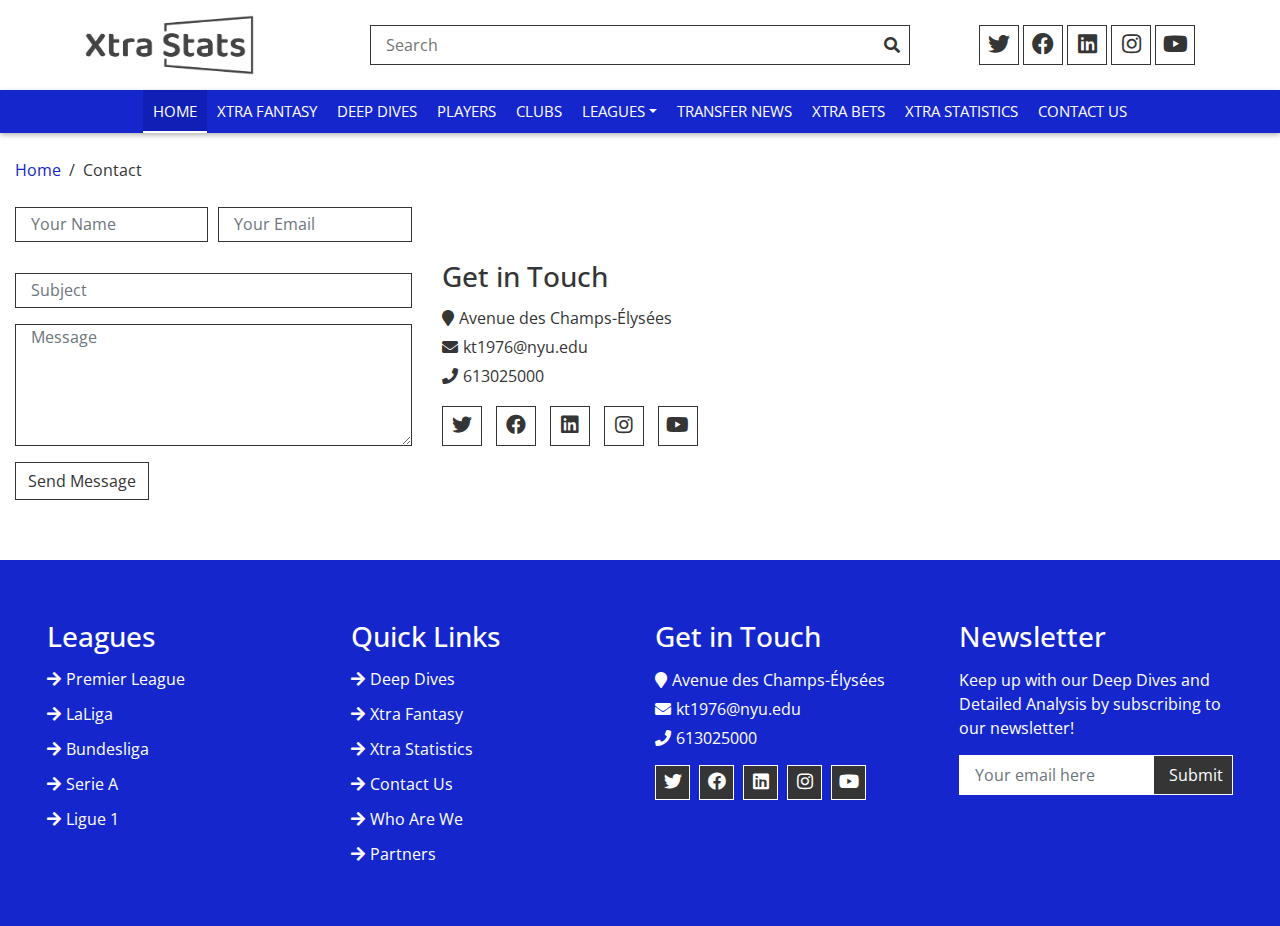
<file: contact.html>
<!DOCTYPE html>
<html lang="en">
    <head>
        <meta charset="utf-8">
        <title>Xtra Stats</title>
        <meta content="width=device-width, initial-scale=1.0" name="viewport">

        <!-- Favicon -->
        <link href="img/favicon.ico" rel="icon">

        <!-- Google Fonts -->
        <link href="https://fonts.googleapis.com/css?family=Open+Sans:400,600,700&display=swap" rel="stylesheet">

        <!-- CSS Libraries -->
        <link href="https://stackpath.bootstrapcdn.com/bootstrap/4.4.1/css/bootstrap.min.css" rel="stylesheet">
        <link href="https://cdnjs.cloudflare.com/ajax/libs/font-awesome/5.10.0/css/all.min.css" rel="stylesheet">
        <link href="lib/slick/slick.css" rel="stylesheet">
        <link href="lib/slick/slick-theme.css" rel="stylesheet">

        <!-- Template Stylesheet -->
        <link href="css/style.css" rel="stylesheet">
    </head>

    <body>
        <!-- Top Header Start -->
        <div class="top-header">
            <div class="container">
                <div class="row align-items-center">
                    <div class="col-lg-3 col-md-4">
                        <div class="logo">
                            <a href="">
                                <img src="img/LogoHeader.jpg" alt="Logo">
                            </a>
                        </div>
                    </div>
                    <div class="col-lg-6 col-md-4">
                        <div class="search">
                            <input type="text" placeholder="Search">
                            <button><i class="fa fa-search"></i></button>
                        </div>
                    </div>
                    <div class="col-lg-3 col-md-4">
                        <div class="social">
                            <a href=""><i class="fab fa-twitter"></i></a>
                            <a href=""><i class="fab fa-facebook"></i></a>
                            <a href=""><i class="fab fa-linkedin"></i></a>
                            <a href=""><i class="fab fa-instagram"></i></a>
                            <a href=""><i class="fab fa-youtube"></i></a>
                        </div>
                    </div>
                </div>
            </div>
        </div>
        <!-- Top Header End -->


        <!-- Header Start -->
        <div class="header">
            <div class="container">
                <nav class="navbar navbar-expand-md bg-dark navbar-dark">
                    <a href="#" class="navbar-brand">MENU</a>
                    <button type="button" class="navbar-toggler" data-toggle="collapse" data-target="#navbarCollapse">
                        <span class="navbar-toggler-icon"></span>
                    </button>

                    <div class="collapse navbar-collapse justify-content-between" id="navbarCollapse">
                        <div class="navbar-nav m-auto">
                            <a href="index.html" class="nav-item nav-link active">Home</a>
                            <a href="#" class="nav-item nav-link">Xtra Fantasy</a>
                            <a href="#" class="nav-item nav-link">Deep Dives</a>
                            <a href="players.html" class="nav-item nav-link">Players</a>
                            <a href="clubs.html" class="nav-item nav-link">Clubs</a>
                            <div class="nav-item dropdown">
                                <a href="leagues.html" class="nav-link dropdown-toggle" data-toggle="dropdown">Leagues</a>
                                <div class="dropdown-menu">
                                    <a href="#" class="dropdown-item">Premier League</a>
                                    <a href="#" class="dropdown-item">LaLiga</a>
                                    <a href="#" class="dropdown-item">Serie A</a>
                                    <a href="#" class="dropdown-item">Ligue 1</a>
                                    <a href="#" class="dropdown-item">Bundesliga</a>
                                </div>
                            </div>
                            <a href="single-page.html" class="nav-item nav-link">Transfer News</a>
                            <a href="#" class="nav-item nav-link">Xtra Bets</a>
                            <a href="#" class="nav-item nav-link">Xtra Statistics</a>
                            <a href="contact.html" class="nav-item nav-link">Contact Us</a>
                        </div>
                    </div>
                </nav>
            </div>
        </div>
        <!-- Header End -->
        
        
        <!-- Breadcrumb Start -->
        <div class="breadcrumb-wrap">
            <div class="container-fluid">
                <ul class="breadcrumb">
                    <li class="breadcrumb-item"><a href="#">Home</a></li>
                    <li class="breadcrumb-item active">Contact</li>
                </ul>
            </div>
        </div>
        <!-- Breadcrumb End -->
        
        
        <!-- Contact Start -->
        <div class="contact">
            <div class="container-fluid">
                <div class="row align-items-center">
                    <div class="col-md-4">
                        <div class="form">
                            <form>
                                <div class="form-row">
                                    <div class="form-group col-md-6">
                                        <input type="text" class="form-control" placeholder="Your Name" />
                                    </div>
                                    <div class="form-group col-md-6">
                                        <input type="email" class="form-control" placeholder="Your Email" />
                                    </div>
                                </div>
                                <div class="form-group">
                                    <input type="text" class="form-control" placeholder="Subject" />
                                </div>
                                <div class="form-group">
                                    <textarea class="form-control" rows="5" placeholder="Message"></textarea>
                                </div>
                                <div><button class="btn" type="submit">Send Message</button></div>
                            </form>
                        </div>
                    </div>
                   
                    <div class="col-md-4">
                        <div class="contact-info">
                            <h3>Get in Touch</h3>
                            
                            <h4><i class="fa fa-map-marker"></i>Avenue des Champs-Élysées</h4>
                            <h4><i class="fa fa-envelope"></i>kt1976@nyu.edu</h4>
                            <h4><i class="fa fa-phone"></i>613025000</h4>
                            <div class="social">
                                <a href=""><i class="fab fa-twitter"></i></a>
                                <a href=""><i class="fab fa-facebook"></i></a>
                                <a href=""><i class="fab fa-linkedin"></i></a>
                                <a href="https://www.instagram.com/xtra_stats/"><i class="fab fa-instagram"></i></a>
                                <a href=""><i class="fab fa-youtube"></i></a>
                            </div>
                        </div>
                    </div>
                </div>
            </div>
        </div>
        <!-- Contact End -->
        
        
        <!-- Footer Start -->
        <div class="footer">
            <div class="container-fluid">
                <div class="row">
                    <div class="col-lg-3 col-md-6">
                        <div class="footer-widget">
                            <h3 class="title">Leagues</h3>
                            <ul>
                                <li><a href="#">Premier League</a></li>
                                <li><a href="#">LaLiga</a></li>
                                <li><a href="#">Bundesliga</a></li>
                                <li><a href="#">Serie A</a></li>
                                <li><a href="#">Ligue 1</a></li>
                            </ul>
                        </div>
                    </div>

                    <div class="col-lg-3 col-md-6">
                        <div class="footer-widget">
                            <h3 class="title">Quick Links</h3>
                            <ul>
                                <li><a href="#">Deep Dives</a></li>
                                <li><a href="#">Xtra Fantasy</a></li>
                                <li><a href="#">Xtra Statistics</a></li>
                                <li><a href="contact.html">Contact Us</a></li>
                                <li><a href="whoweare.html">Who Are We</a></li>
                                <li><a href="partners.html">Partners</a></li>
                            </ul>
                        </div>
                    </div>

                    <div class="col-lg-3 col-md-6">
                        <div class="footer-widget">
                            <h3 class="title">Get in Touch</h3>
                            <div class="contact-info">
                                <p><i class="fa fa-map-marker"></i>Avenue des Champs-Élysées</p>
                                <p><i class="fa fa-envelope"></i>kt1976@nyu.edu</p>
                                <p><i class="fa fa-phone"></i>613025000</p>
                                <div class="social">
                                    <a href=""><i class="fab fa-twitter"></i></a>
                                    <a href=""><i class="fab fa-facebook"></i></a>
                                    <a href=""><i class="fab fa-linkedin"></i></a>
                                    <a href="https://www.instagram.com/xtra_stats/"><i class="fab fa-instagram"></i></a>
                                    <a href=""><i class="fab fa-youtube"></i></a>
                                </div>
                            </div>
                        </div>
                    </div>
                    
                    <div class="col-lg-3 col-md-6">
                        <div class="footer-widget">
                            <h3 class="title">Newsletter</h3>
                            <div class="newsletter">
                                <p>
                                    Keep up with our Deep Dives and Detailed Analysis by subscribing to our newsletter!
                                </p>
                                <form>
                                    <input class="form-control" type="email" placeholder="Your email here">
                                    <button class="btn">Submit</button>
                                </form>
                            </div>
                        </div>
                    </div>
                </div>
            </div>
        </div>
        <!-- Footer End -->

        <!-- Back to Top -->
        <a href="#" class="back-to-top"><i class="fa fa-chevron-up"></i></a>


        <!-- JavaScript Libraries -->
        <script src="https://code.jquery.com/jquery-3.4.1.min.js"></script>
        <script src="https://stackpath.bootstrapcdn.com/bootstrap/4.4.1/js/bootstrap.bundle.min.js"></script>
        <script src="lib/easing/easing.min.js"></script>
        <script src="lib/slick/slick.min.js"></script>


        <!-- Template Javascript -->
        <script src="js/main.js"></script>
    </body>
</html>
</file>
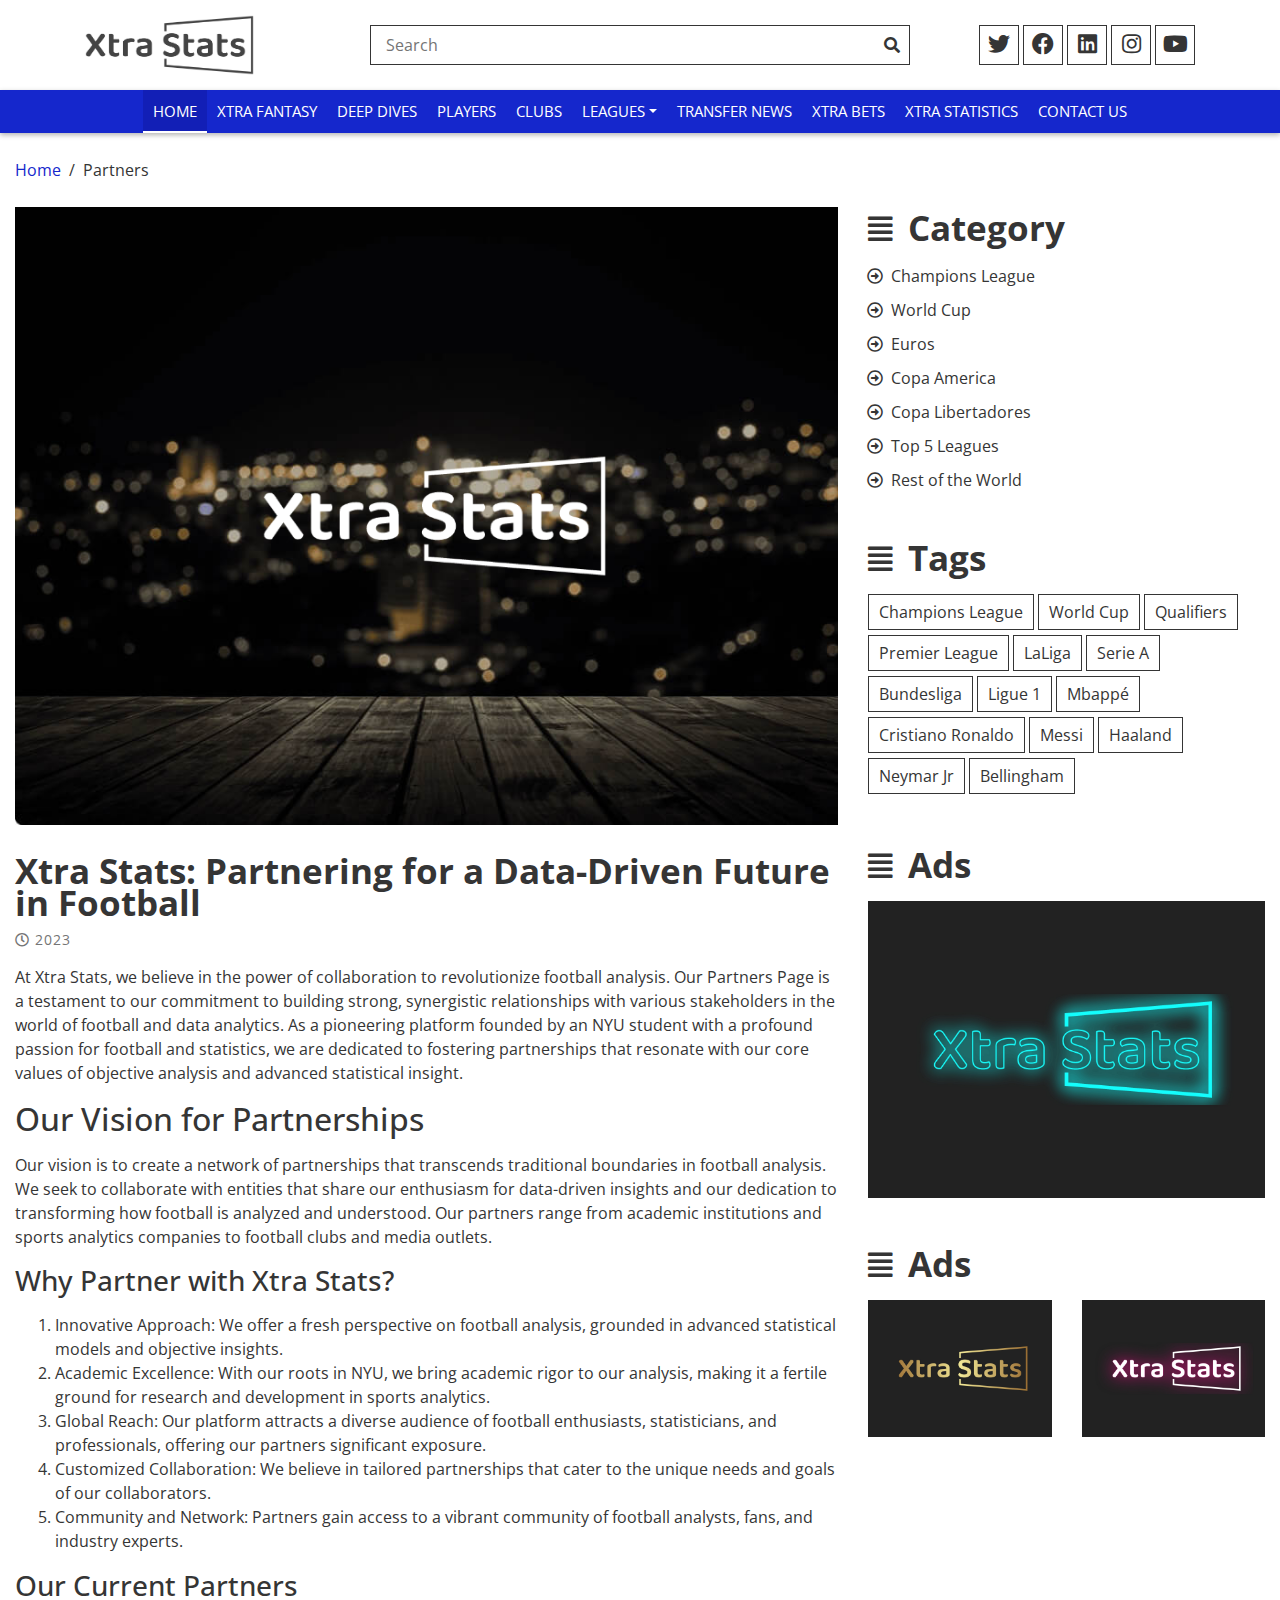
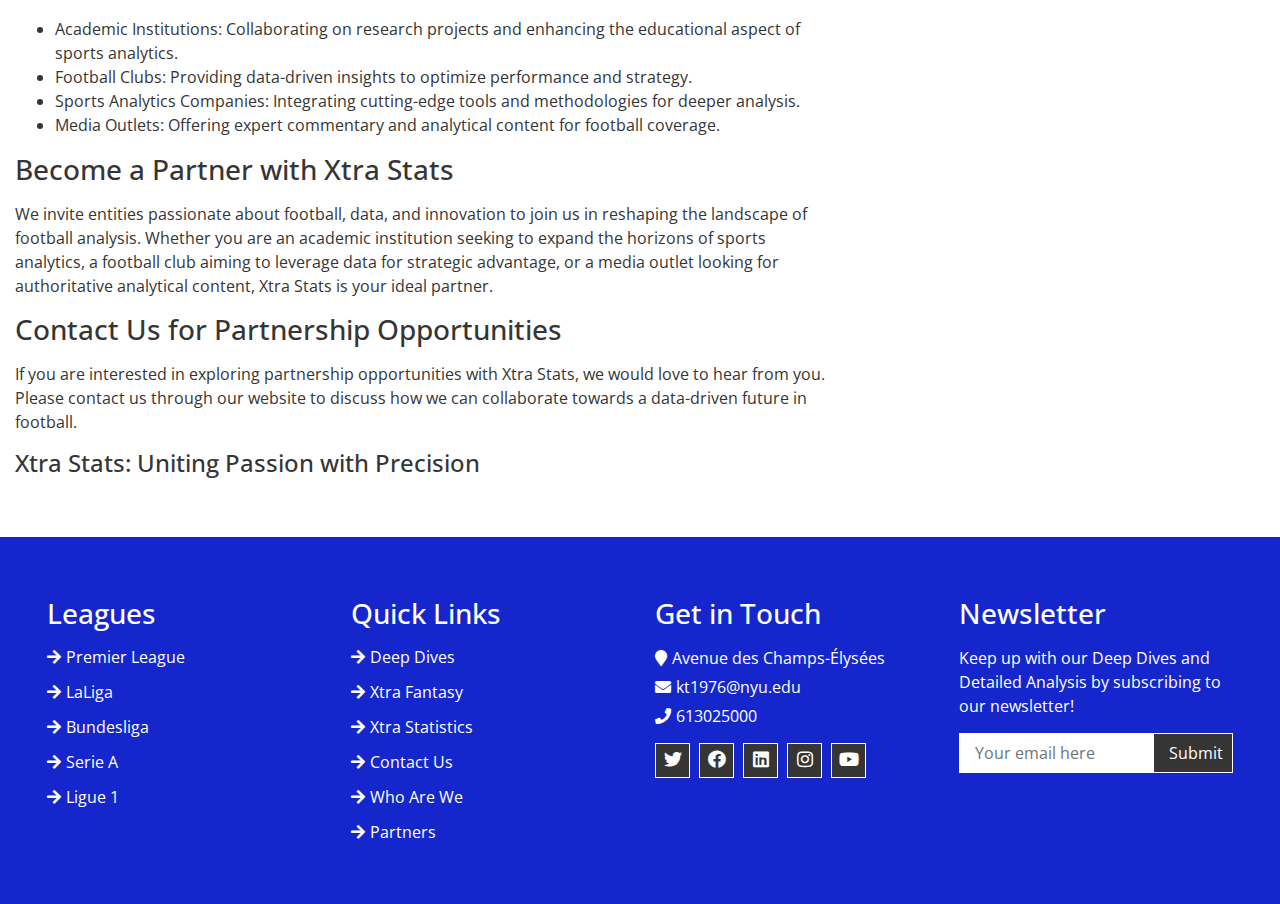
<file: partners.html>
<!DOCTYPE html>
<html lang="en">
    <head>
        <meta charset="utf-8">
        <title>Xtra Stats</title>
        <meta content="width=device-width, initial-scale=1.0" name="viewport">

        <!-- Favicon -->
        <link href="img/favicon.ico" rel="icon">

        <!-- Google Fonts -->
        <link href="https://fonts.googleapis.com/css?family=Open+Sans:400,600,700&display=swap" rel="stylesheet">

        <!-- CSS Libraries -->
        <link href="https://stackpath.bootstrapcdn.com/bootstrap/4.4.1/css/bootstrap.min.css" rel="stylesheet">
        <link href="https://cdnjs.cloudflare.com/ajax/libs/font-awesome/5.10.0/css/all.min.css" rel="stylesheet">
        <link href="lib/slick/slick.css" rel="stylesheet">
        <link href="lib/slick/slick-theme.css" rel="stylesheet">

        <!-- Template Stylesheet -->
        <link href="css/style.css" rel="stylesheet">
    </head>

    <body>
        <!-- Top Header Start -->
        <div class="top-header">
            <div class="container">
                <div class="row align-items-center">
                    <div class="col-lg-3 col-md-4">
                        <div class="logo">
                            <a href="">
                                <img src="img/LogoHeader.jpg" alt="Logo">
                            </a>
                        </div>
                    </div>
                    <div class="col-lg-6 col-md-4">
                        <div class="search">
                            <input type="text" placeholder="Search">
                            <button><i class="fa fa-search"></i></button>
                        </div>
                    </div>
                    <div class="col-lg-3 col-md-4">
                        <div class="social">
                            <a href=""><i class="fab fa-twitter"></i></a>
                            <a href=""><i class="fab fa-facebook"></i></a>
                            <a href=""><i class="fab fa-linkedin"></i></a>
                            <a href=""><i class="fab fa-instagram"></i></a>
                            <a href=""><i class="fab fa-youtube"></i></a>
                        </div>
                    </div>
                </div>
            </div>
        </div>
        <!-- Top Header End -->


        <!-- Header Start -->
        <div class="header">
            <div class="container">
                <nav class="navbar navbar-expand-md bg-dark navbar-dark">
                    <a href="#" class="navbar-brand">MENU</a>
                    <button type="button" class="navbar-toggler" data-toggle="collapse" data-target="#navbarCollapse">
                        <span class="navbar-toggler-icon"></span>
                    </button>

                    <div class="collapse navbar-collapse justify-content-between" id="navbarCollapse">
                        <div class="navbar-nav m-auto">
                            <a href="index.html" class="nav-item nav-link active">Home</a>
                            <a href="#" class="nav-item nav-link">Xtra Fantasy</a>
                            <a href="#" class="nav-item nav-link">Deep Dives</a>
                            <a href="players.html" class="nav-item nav-link">Players</a>
                            <a href="clubs.html" class="nav-item nav-link">Clubs</a>
                            <div class="nav-item dropdown">
                                <a href="leagues.html" class="nav-link dropdown-toggle" data-toggle="dropdown">Leagues</a>
                                <div class="dropdown-menu">
                                    <a href="#" class="dropdown-item">Premier League</a>
                                    <a href="#" class="dropdown-item">LaLiga</a>
                                    <a href="#" class="dropdown-item">Serie A</a>
                                    <a href="#" class="dropdown-item">Ligue 1</a>
                                    <a href="#" class="dropdown-item">Bundesliga</a>
                                </div>
                            </div>
                            <a href="single-page.html" class="nav-item nav-link">Transfer News</a>
                            <a href="#" class="nav-item nav-link">Xtra Bets</a>
                            <a href="#" class="nav-item nav-link">Xtra Statistics</a>
                            <a href="contact.html" class="nav-item nav-link">Contact Us</a>
                        </div>
                    </div>
                </nav>
            </div>
        </div>
        <!-- Header End -->
        
        
        <!-- Breadcrumb Start -->
        <div class="breadcrumb-wrap">
            <div class="container-fluid">
                <ul class="breadcrumb">
                    <li class="breadcrumb-item"><a href="#">Home</a></li>
                    <li class="breadcrumb-item active">Partners</li>
                </ul>
            </div>
        </div>
        <!-- Breadcrumb End -->
        
        
        <!-- Single News Start-->
        <div class="single-news">
            <div class="container-fluid">
                <div class="row">
                    <div class="col-md-8">
                        <div class="sn-img">
                            <img src="img/Partners.jpg" />
                        </div>
                        <div class="sn-content">
                            <a class="sn-title" href="">Xtra Stats: Partnering for a Data-Driven Future in Football</a>
                            <a class="sn-date" href=""><i class="far fa-clock"></i>2023</a>

                            <p>
                            At Xtra Stats, we believe in the power of collaboration to revolutionize football analysis. Our Partners Page is a testament to our commitment to building strong, synergistic relationships with various stakeholders in the world of football and data analytics. As a pioneering platform founded by an NYU student with a profound passion for football and statistics, we are dedicated to fostering partnerships that resonate with our core values of objective analysis and advanced statistical insight.
                        </p>
                            <h2>Our Vision for Partnerships</h2>
                            <p>
                            Our vision is to create a network of partnerships that transcends traditional boundaries in football analysis. We seek to collaborate with entities that share our enthusiasm for data-driven insights and our dedication to transforming how football is analyzed and understood. Our partners range from academic institutions and sports analytics companies to football clubs and media outlets.
                        </p>
                            <h3>Why Partner with Xtra Stats?</h3>
                            <ol>
                                <li>Innovative Approach: We offer a fresh perspective on football analysis, grounded in advanced statistical models and objective insights.
                                </li>
                                <li>Academic Excellence: With our roots in NYU, we bring academic rigor to our analysis, making it a fertile ground for research and development in sports analytics.
                                </li> 
                                <li>Global Reach: Our platform attracts a diverse audience of football enthusiasts, statisticians, and professionals, offering our partners significant exposure.
                                </li> 
                                <li>Customized Collaboration: We believe in tailored partnerships that cater to the unique needs and goals of our collaborators.
                                </li>
                                <li>Community and Network: Partners gain access to a vibrant community of football analysts, fans, and industry experts.    
                                </li>
                            </ol>
                            
                            <h3>Our Current Partners</h3>
                            <ul>
                                <li> Academic Institutions: Collaborating on research projects and enhancing the educational aspect of sports analytics.
                                </li>
                                <li> Football Clubs: Providing data-driven insights to optimize performance and strategy.
                                </li>
                                <li> Sports Analytics Companies: Integrating cutting-edge tools and methodologies for deeper analysis.
                                </li>
                                <li> Media Outlets: Offering expert commentary and analytical content for football coverage.
                                </li>         
                            </ul>
                            <h3>Become a Partner with Xtra Stats</h3>
                            <p>
                            We invite entities passionate about football, data, and innovation to join us in reshaping the landscape of football analysis. Whether you are an academic institution seeking to expand the horizons of sports analytics, a football club aiming to leverage data for strategic advantage, or a media outlet looking for authoritative analytical content, Xtra Stats is your ideal partner.
                        </p>
                            <h3>Contact Us for Partnership Opportunities</h3>
                            <p>
                            If you are interested in exploring partnership opportunities with Xtra Stats, we would love to hear from you. Please contact us through our website to discuss how we can collaborate towards a data-driven future in football.
                        </p>
                            <h4>Xtra Stats: Uniting Passion with Precision</h4>
                        </div>
                    </div>

                    <div class="col-md-4">
                        <div class="sidebar">
                            <div class="sidebar-widget">
                                <h2><i class="fas fa-align-justify"></i>Category</h2>
                                <div class="category">
                                    <ul class="fa-ul">
                                        <li><span class="fa-li"><i class="far fa-arrow-alt-circle-right"></i></span><a href="">Champions League</a></li>
                                        <li><span class="fa-li"><i class="far fa-arrow-alt-circle-right"></i></span><a href="">World Cup</a></li>
                                        <li><span class="fa-li"><i class="far fa-arrow-alt-circle-right"></i></span><a href="">Euros</a></li>
                                        <li><span class="fa-li"><i class="far fa-arrow-alt-circle-right"></i></span><a href="">Copa America</a></li>
                                        <li><span class="fa-li"><i class="far fa-arrow-alt-circle-right"></i></span><a href="">Copa Libertadores</a></li>
                                        <li><span class="fa-li"><i class="far fa-arrow-alt-circle-right"></i></span><a href="">Top 5 Leagues</a></li>
                                        <li><span class="fa-li"><i class="far fa-arrow-alt-circle-right"></i></span><a href="">Rest of the World</a></li>
                                    </ul>
                                </div>
                            </div>

                            <div class="sidebar-widget">
                                <h2><i class="fas fa-align-justify"></i>Tags</h2>
                                <div class="tags">
                                    <a href="">Champions League</a>
                                    <a href="">World Cup</a>
                                    <a href="">Qualifiers</a>
                                    <a href="">Premier League</a>
                                    <a href="">LaLiga</a>
                                    <a href="">Serie A</a>
                                    <a href="">Bundesliga</a>
                                    <a href="">Ligue 1</a>
                                    <a href="">Mbappé</a>
                                    <a href="">Cristiano Ronaldo</a>
                                    <a href="">Messi</a>
                                    <a href="">Haaland</a>
                                    <a href="">Neymar Jr</a>
                                    <a href="">Bellingham</a>
                                </div>
                            </div>

                            <div class="sidebar-widget">
                                <h2><i class="fas fa-align-justify"></i>Ads</h2>
                                <div class="image">
                                    <a href=""><img src="img/adds-1.jpg" alt="Image"></a>
                                </div>
                            </div>

                            <div class="sidebar-widget">
                                <h2><i class="fas fa-align-justify"></i>Ads</h2>
                                <div class="image">
                                    <div class="row">
                                        <div class="col-sm-6">
                                            <a href=""><img src="img/adds-2.jpg" alt="Image"></a>
                                        </div>
                                        <div class="col-sm-6">
                                            <a href=""><img src="img/adds-3.jpg" alt="Image"></a>
                                        </div>
                                    </div>
                                </div>
                            </div>
                        </div>
                    </div>
                </div>
            </div>
        </div>
        <!-- Single News End-->
        
        
        <!-- Footer Start -->
        <div class="footer">
            <div class="container-fluid">
                <div class="row">
                    <div class="col-lg-3 col-md-6">
                        <div class="footer-widget">
                            <h3 class="title">Leagues</h3>
                            <ul>
                                <li><a href="#">Premier League</a></li>
                                <li><a href="#">LaLiga</a></li>
                                <li><a href="#">Bundesliga</a></li>
                                <li><a href="#">Serie A</a></li>
                                <li><a href="#">Ligue 1</a></li>
                            </ul>
                        </div>
                    </div>

                    <div class="col-lg-3 col-md-6">
                        <div class="footer-widget">
                            <h3 class="title">Quick Links</h3>
                            <ul>
                                <li><a href="#">Deep Dives</a></li>
                                <li><a href="#">Xtra Fantasy</a></li>
                                <li><a href="#">Xtra Statistics</a></li>
                                <li><a href="contact.html">Contact Us</a></li>
                                <li><a href="whoweare.html">Who Are We</a></li>
                                <li><a href="partners.html">Partners</a></li>
                            </ul>
                        </div>
                    </div>

                    <div class="col-lg-3 col-md-6">
                        <div class="footer-widget">
                            <h3 class="title">Get in Touch</h3>
                            <div class="contact-info">
                                <p><i class="fa fa-map-marker"></i>Avenue des Champs-Élysées</p>
                                <p><i class="fa fa-envelope"></i>kt1976@nyu.edu</p>
                                <p><i class="fa fa-phone"></i>613025000</p>
                                <div class="social">
                                    <a href=""><i class="fab fa-twitter"></i></a>
                                    <a href=""><i class="fab fa-facebook"></i></a>
                                    <a href=""><i class="fab fa-linkedin"></i></a>
                                    <a href="https://www.instagram.com/xtra_stats/"><i class="fab fa-instagram"></i></a>
                                    <a href=""><i class="fab fa-youtube"></i></a>
                                </div>
                            </div>
                        </div>
                    </div>
                    
                    <div class="col-lg-3 col-md-6">
                        <div class="footer-widget">
                            <h3 class="title">Newsletter</h3>
                            <div class="newsletter">
                                <p>
                                    Keep up with our Deep Dives and Detailed Analysis by subscribing to our newsletter!
                                </p>
                                <form>
                                    <input class="form-control" type="email" placeholder="Your email here">
                                    <button class="btn">Submit</button>
                                </form>
                            </div>
                        </div>
                    </div>
                </div>
            </div>
        </div>
        <!-- Footer End -->

        <!-- Back to Top -->
        <a href="#" class="back-to-top"><i class="fa fa-chevron-up"></i></a>


        <!-- JavaScript Libraries -->
        <script src="https://code.jquery.com/jquery-3.4.1.min.js"></script>
        <script src="https://stackpath.bootstrapcdn.com/bootstrap/4.4.1/js/bootstrap.bundle.min.js"></script>
        <script src="lib/easing/easing.min.js"></script>
        <script src="lib/slick/slick.min.js"></script>


        <!-- Template Javascript -->
        <script src="js/main.js"></script>
    </body>
</html>
</file>
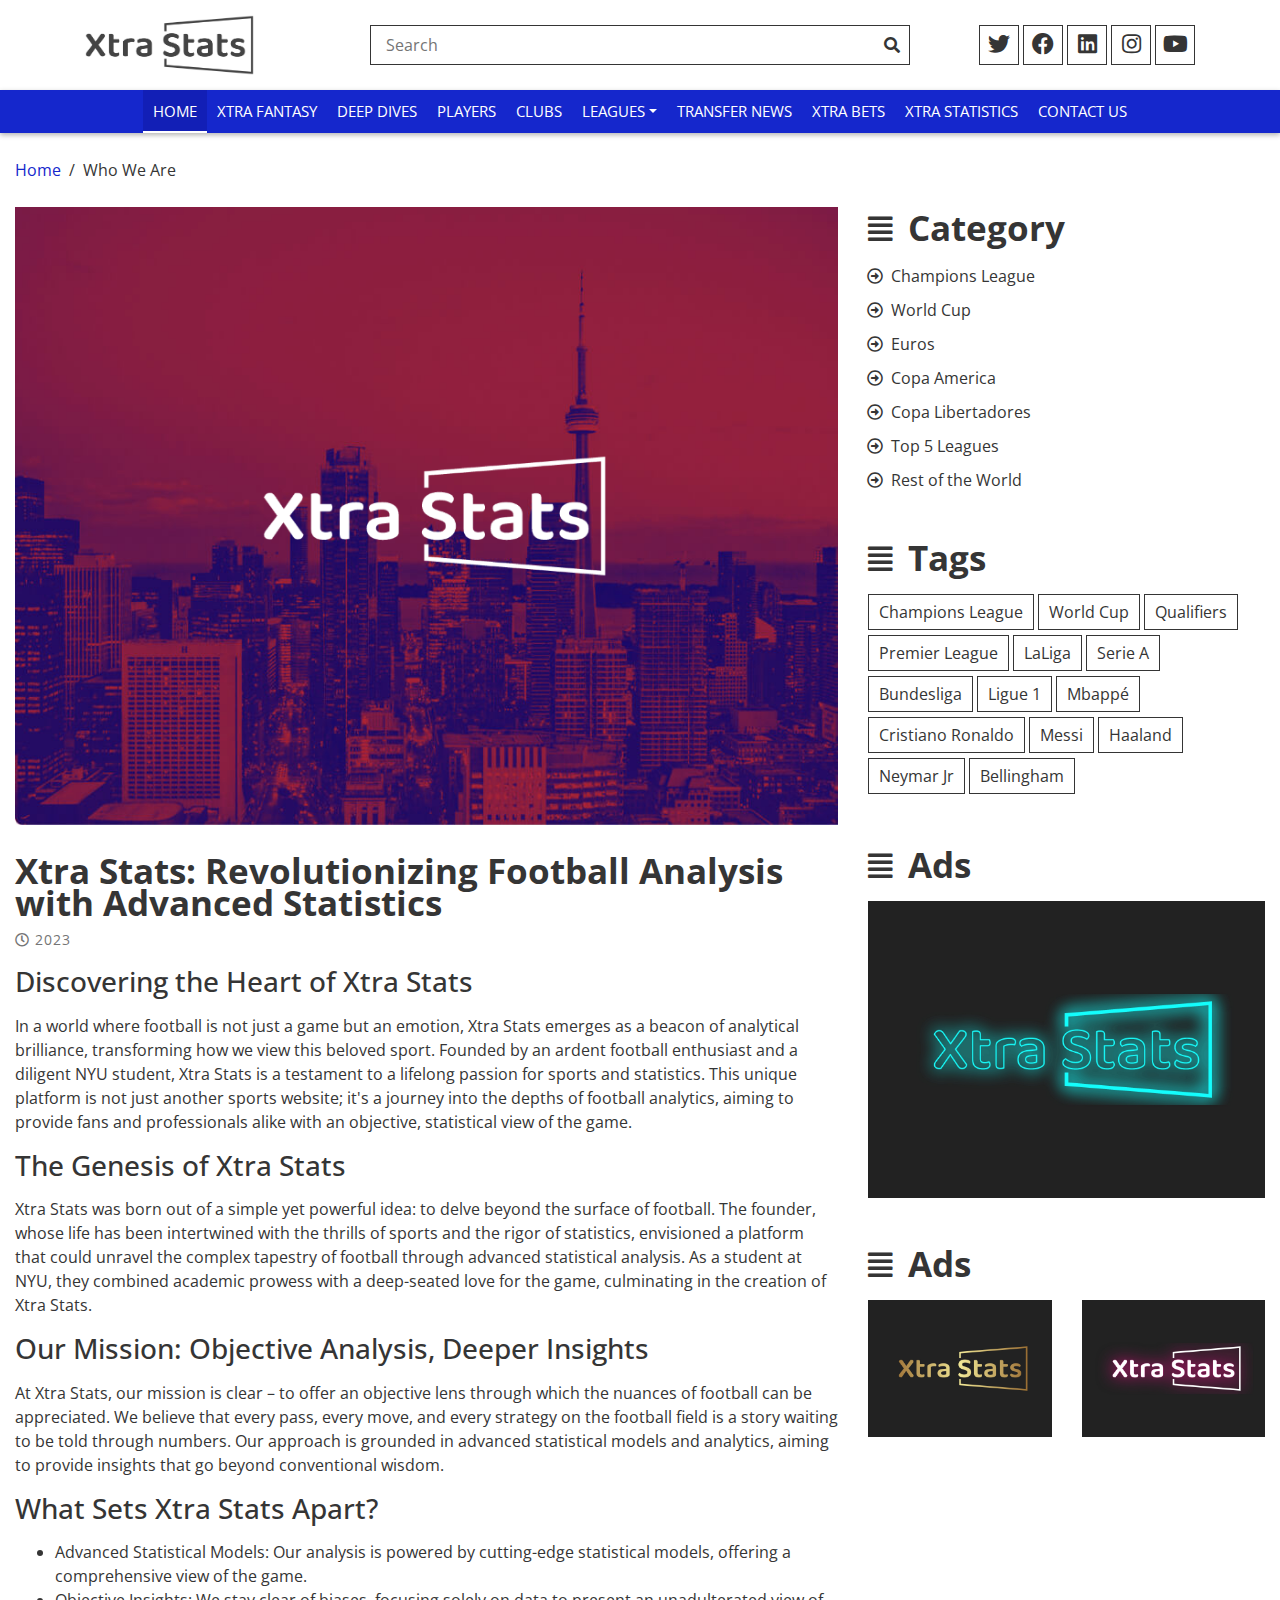
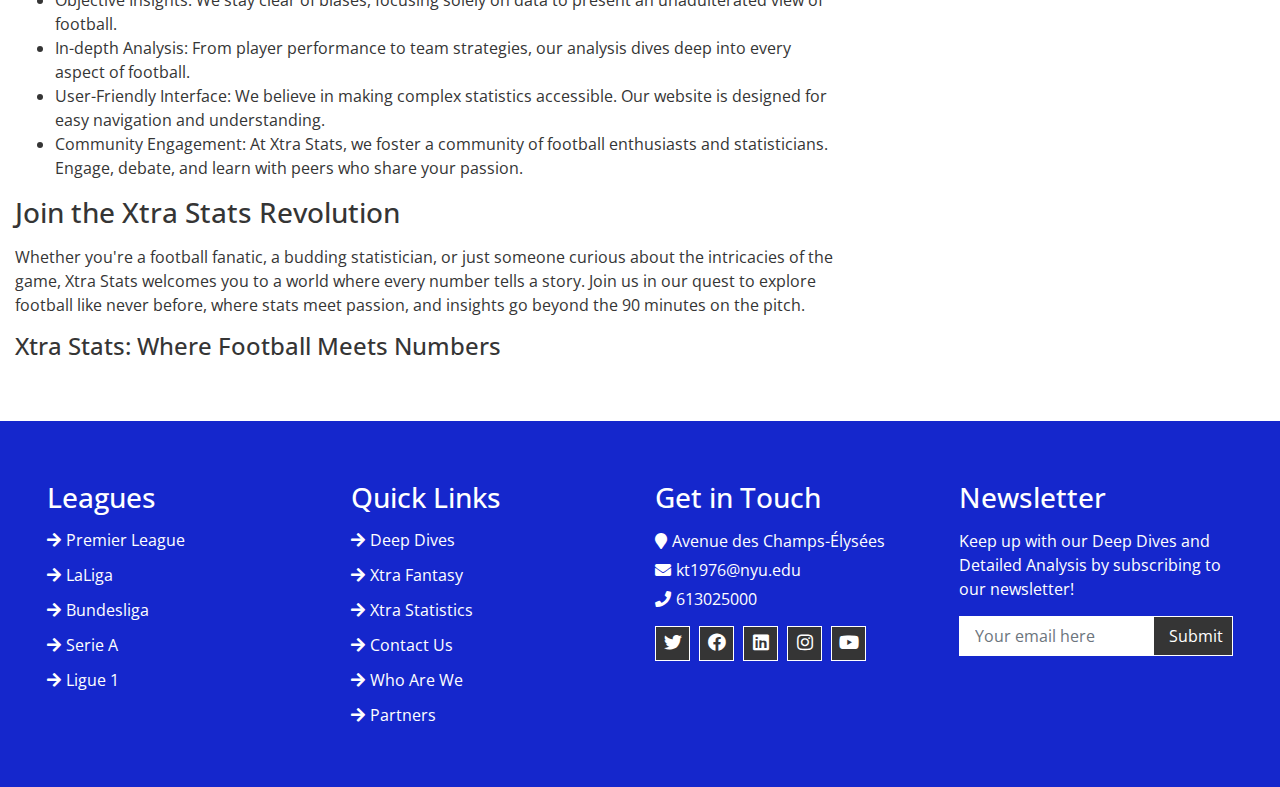
<file: whoweare.html>
<!DOCTYPE html>
<html lang="en">
    <head>
        <meta charset="utf-8">
        <title>Xtra Stats</title>
        <meta content="width=device-width, initial-scale=1.0" name="viewport">

        <!-- Favicon -->
        <link href="img/favicon.ico" rel="icon">

        <!-- Google Fonts -->
        <link href="https://fonts.googleapis.com/css?family=Open+Sans:400,600,700&display=swap" rel="stylesheet">

        <!-- CSS Libraries -->
        <link href="https://stackpath.bootstrapcdn.com/bootstrap/4.4.1/css/bootstrap.min.css" rel="stylesheet">
        <link href="https://cdnjs.cloudflare.com/ajax/libs/font-awesome/5.10.0/css/all.min.css" rel="stylesheet">
        <link href="lib/slick/slick.css" rel="stylesheet">
        <link href="lib/slick/slick-theme.css" rel="stylesheet">

        <!-- Template Stylesheet -->
        <link href="css/style.css" rel="stylesheet">
    </head>

    <body>
        <!-- Top Header Start -->
        <div class="top-header">
            <div class="container">
                <div class="row align-items-center">
                    <div class="col-lg-3 col-md-4">
                        <div class="logo">
                            <a href="">
                                <img src="img/LogoHeader.jpg" alt="Logo">
                            </a>
                        </div>
                    </div>
                    <div class="col-lg-6 col-md-4">
                        <div class="search">
                            <input type="text" placeholder="Search">
                            <button><i class="fa fa-search"></i></button>
                        </div>
                    </div>
                    <div class="col-lg-3 col-md-4">
                        <div class="social">
                            <a href=""><i class="fab fa-twitter"></i></a>
                            <a href=""><i class="fab fa-facebook"></i></a>
                            <a href=""><i class="fab fa-linkedin"></i></a>
                            <a href=""><i class="fab fa-instagram"></i></a>
                            <a href=""><i class="fab fa-youtube"></i></a>
                        </div>
                    </div>
                </div>
            </div>
        </div>
        <!-- Top Header End -->


        <!-- Header Start -->
        <div class="header">
            <div class="container">
                <nav class="navbar navbar-expand-md bg-dark navbar-dark">
                    <a href="#" class="navbar-brand">MENU</a>
                    <button type="button" class="navbar-toggler" data-toggle="collapse" data-target="#navbarCollapse">
                        <span class="navbar-toggler-icon"></span>
                    </button>

                    <div class="collapse navbar-collapse justify-content-between" id="navbarCollapse">
                        <div class="navbar-nav m-auto">
                            <a href="index.html" class="nav-item nav-link active">Home</a>
                            <a href="#" class="nav-item nav-link">Xtra Fantasy</a>
                            <a href="#" class="nav-item nav-link">Deep Dives</a>
                            <a href="players.html" class="nav-item nav-link">Players</a>
                            <a href="clubs.html" class="nav-item nav-link">Clubs</a>
                            <div class="nav-item dropdown">
                                <a href="leagues.html" class="nav-link dropdown-toggle" data-toggle="dropdown">Leagues</a>
                                <div class="dropdown-menu">
                                    <a href="#" class="dropdown-item">Premier League</a>
                                    <a href="#" class="dropdown-item">LaLiga</a>
                                    <a href="#" class="dropdown-item">Serie A</a>
                                    <a href="#" class="dropdown-item">Ligue 1</a>
                                    <a href="#" class="dropdown-item">Bundesliga</a>
                                </div>
                            </div>
                            <a href="single-page.html" class="nav-item nav-link">Transfer News</a>
                            <a href="#" class="nav-item nav-link">Xtra Bets</a>
                            <a href="#" class="nav-item nav-link">Xtra Statistics</a>
                            <a href="contact.html" class="nav-item nav-link">Contact Us</a>
                        </div>
                    </div>
                </nav>
            </div>
        </div>
        <!-- Header End -->
        
        
        <!-- Breadcrumb Start -->
        <div class="breadcrumb-wrap">
            <div class="container-fluid">
                <ul class="breadcrumb">
                    <li class="breadcrumb-item"><a href="index.html">Home</a></li>
                    <li class="breadcrumb-item active">Who We Are</li>
                </ul>
            </div>
        </div>
        <!-- Breadcrumb End -->
        
        
        <!-- Single News Start-->
        <div class="single-news">
            <div class="container-fluid">
                <div class="row">
                    <div class="col-md-8">
                        <div class="sn-img">
                            <img src="img/whoweare.jpg" />
                        </div>
                        <div class="sn-content">
                            <a class="sn-title" href="">Xtra Stats: Revolutionizing Football Analysis with Advanced Statistics</a>
                            <a class="sn-date" href=""><i class="far fa-clock"></i>2023</a>
                            <h3>Discovering the Heart of Xtra Stats</h3>
                            <p>
                                In a world where football is not just a game but an emotion, Xtra Stats emerges as a beacon of analytical brilliance, transforming how we view this beloved sport. Founded by an ardent football enthusiast and a diligent NYU student, Xtra Stats is a testament to a lifelong passion for sports and statistics. This unique platform is not just another sports website; it's a journey into the depths of football analytics, aiming to provide fans and professionals alike with an objective, statistical view of the game.
                            </p>
                            <h3>The Genesis of Xtra Stats</h3>
                            <p>
                                Xtra Stats was born out of a simple yet powerful idea: to delve beyond the surface of football. The founder, whose life has been intertwined with the thrills of sports and the rigor of statistics, envisioned a platform that could unravel the complex tapestry of football through advanced statistical analysis. As a student at NYU, they combined academic prowess with a deep-seated love for the game, culminating in the creation of Xtra Stats.
                            </p>
                            <h3>Our Mission: Objective Analysis, Deeper Insights</h3>
                            <p>
                                At Xtra Stats, our mission is clear – to offer an objective lens through which the nuances of football can be appreciated. We believe that every pass, every move, and every strategy on the football field is a story waiting to be told through numbers. Our approach is grounded in advanced statistical models and analytics, aiming to provide insights that go beyond conventional wisdom.
                            </p>
                            <h3>What Sets Xtra Stats Apart?</h3>
                                <ul>
                                    <li>Advanced Statistical Models: Our analysis is powered by cutting-edge statistical models, offering a comprehensive view of the game.
                                    </li>
                                    <li>Objective Insights: We stay clear of biases, focusing solely on data to present an unadulterated view of football.</li>
                                    <li>In-depth Analysis: From player performance to team strategies, our analysis dives deep into every aspect of football.</li>
                                    <li>
                                        User-Friendly Interface: We believe in making complex statistics accessible. Our website is designed for easy navigation and understanding.
                                    </li>
                                    <li>
                                        Community Engagement: At Xtra Stats, we foster a community of football enthusiasts and statisticians. Engage, debate, and learn with peers who share your passion.
                                    </li>
                                </ul>
                            <h3>Join the Xtra Stats Revolution</h3>
                            <p>
                                Whether you're a football fanatic, a budding statistician, or just someone curious about the intricacies of the game, Xtra Stats welcomes you to a world where every number tells a story. Join us in our quest to explore football like never before, where stats meet passion, and insights go beyond the 90 minutes on the pitch.
                            </p>
                            <h4>Xtra Stats: Where Football Meets Numbers</h4>
                        </div>
                    </div>

                    <div class="col-md-4">
                        <div class="sidebar">
                            <div class="sidebar-widget">
                                <h2><i class="fas fa-align-justify"></i>Category</h2>
                                <div class="category">
                                    <ul class="fa-ul">
                                        <li><span class="fa-li"><i class="far fa-arrow-alt-circle-right"></i></span><a href="">Champions League</a></li>
                                        <li><span class="fa-li"><i class="far fa-arrow-alt-circle-right"></i></span><a href="">World Cup</a></li>
                                        <li><span class="fa-li"><i class="far fa-arrow-alt-circle-right"></i></span><a href="">Euros</a></li>
                                        <li><span class="fa-li"><i class="far fa-arrow-alt-circle-right"></i></span><a href="">Copa America</a></li>
                                        <li><span class="fa-li"><i class="far fa-arrow-alt-circle-right"></i></span><a href="">Copa Libertadores</a></li>
                                        <li><span class="fa-li"><i class="far fa-arrow-alt-circle-right"></i></span><a href="">Top 5 Leagues</a></li>
                                        <li><span class="fa-li"><i class="far fa-arrow-alt-circle-right"></i></span><a href="">Rest of the World</a></li>
                                    </ul>
                                </div>
                            </div>

                            <div class="sidebar-widget">
                                <h2><i class="fas fa-align-justify"></i>Tags</h2>
                                <div class="tags">
                                    <a href="">Champions League</a>
                                    <a href="">World Cup</a>
                                    <a href="">Qualifiers</a>
                                    <a href="">Premier League</a>
                                    <a href="">LaLiga</a>
                                    <a href="">Serie A</a>
                                    <a href="">Bundesliga</a>
                                    <a href="">Ligue 1</a>
                                    <a href="">Mbappé</a>
                                    <a href="">Cristiano Ronaldo</a>
                                    <a href="">Messi</a>
                                    <a href="">Haaland</a>
                                    <a href="">Neymar Jr</a>
                                    <a href="">Bellingham</a>
                                </div>
                            </div>

                            <div class="sidebar-widget">
                                <h2><i class="fas fa-align-justify"></i>Ads</h2>
                                <div class="image">
                                    <a href=""><img src="img/adds-1.jpg" alt="Image"></a>
                                </div>
                            </div>

                            <div class="sidebar-widget">
                                <h2><i class="fas fa-align-justify"></i>Ads</h2>
                                <div class="image">
                                    <div class="row">
                                        <div class="col-sm-6">
                                            <a href=""><img src="img/adds-2.jpg" alt="Image"></a>
                                        </div>
                                        <div class="col-sm-6">
                                            <a href=""><img src="img/adds-3.jpg" alt="Image"></a>
                                        </div>
                                    </div>
                                </div>
                            </div>
                        </div>
                    </div>
                </div>
            </div>
        </div>
        <!-- Single News End-->
        
        
        <!-- Footer Start -->
        <div class="footer">
            <div class="container-fluid">
                <div class="row">
                    <div class="col-lg-3 col-md-6">
                        <div class="footer-widget">
                            <h3 class="title">Leagues</h3>
                            <ul>
                                <li><a href="#">Premier League</a></li>
                                <li><a href="#">LaLiga</a></li>
                                <li><a href="#">Bundesliga</a></li>
                                <li><a href="#">Serie A</a></li>
                                <li><a href="#">Ligue 1</a></li>
                            </ul>
                        </div>
                    </div>

                    <div class="col-lg-3 col-md-6">
                        <div class="footer-widget">
                            <h3 class="title">Quick Links</h3>
                            <ul>
                                <li><a href="#">Deep Dives</a></li>
                                <li><a href="#">Xtra Fantasy</a></li>
                                <li><a href="#">Xtra Statistics</a></li>
                                <li><a href="contact.html">Contact Us</a></li>
                                <li><a href="whoweare.html">Who Are We</a></li>
                                <li><a href="partners.html">Partners</a></li>
                            </ul>
                        </div>
                    </div>

                    <div class="col-lg-3 col-md-6">
                        <div class="footer-widget">
                            <h3 class="title">Get in Touch</h3>
                            <div class="contact-info">
                                <p><i class="fa fa-map-marker"></i>Avenue des Champs-Élysées</p>
                                <p><i class="fa fa-envelope"></i>kt1976@nyu.edu</p>
                                <p><i class="fa fa-phone"></i>613025000</p>
                                <div class="social">
                                    <a href=""><i class="fab fa-twitter"></i></a>
                                    <a href=""><i class="fab fa-facebook"></i></a>
                                    <a href=""><i class="fab fa-linkedin"></i></a>
                                    <a href="https://www.instagram.com/xtra_stats/"><i class="fab fa-instagram"></i></a>
                                    <a href=""><i class="fab fa-youtube"></i></a>
                                </div>
                            </div>
                        </div>
                    </div>
                    
                    <div class="col-lg-3 col-md-6">
                        <div class="footer-widget">
                            <h3 class="title">Newsletter</h3>
                            <div class="newsletter">
                                <p>
                                    Keep up with our Deep Dives and Detailed Analysis by subscribing to our newsletter!
                                </p>
                                <form>
                                    <input class="form-control" type="email" placeholder="Your email here">
                                    <button class="btn">Submit</button>
                                </form>
                            </div>
                        </div>
                    </div>
                </div>
            </div>
        </div>
        <!-- Footer End -->

        <!-- Back to Top -->
        <a href="#" class="back-to-top"><i class="fa fa-chevron-up"></i></a>


        <!-- JavaScript Libraries -->
        <script src="https://code.jquery.com/jquery-3.4.1.min.js"></script>
        <script src="https://stackpath.bootstrapcdn.com/bootstrap/4.4.1/js/bootstrap.bundle.min.js"></script>
        <script src="lib/easing/easing.min.js"></script>
        <script src="lib/slick/slick.min.js"></script>


        <!-- Template Javascript -->
        <script src="js/main.js"></script>
    </body>
</html>
</file>
<file: css/style.css>
/**********************************/
/********** General CSS ***********/
/**********************************/
body {
    color: #353535;
    font-family: 'Open Sans', sans-serif;
    font-weight: 400;
    background: #ffffff;
}

a {
    color: #1527cc;
    transition: 0.5s;
}

a:hover,
a:active,
a:focus {
    color: #353535;
    outline: none;
    text-decoration: none;
}

p {
    color: #353535;
    padding: 0;
    margin: 0 0 15px 0;
}

h1,
h2,
h3,
h4,
h5,
h6 {
    color: #353535;
    margin: 0 0 15px 0;
    padding: 0;
}

.back-to-top {
    position: fixed;
    display: none;
    background: #353535;
    color: #ffffff;
    width: 44px;
    height: 44px;
    text-align: center;
    line-height: 1;
    font-size: 16px;
    right: 15px;
    bottom: 15px;
    transition: background 0.5s;
    z-index: 11;
}

.back-to-top:hover {
    background:  #1527cc;
}

.back-to-top i {
    padding-top: 12px;
    color: #ffffff;
}


/**********************************/
/********* Form Input CSS *********/
/**********************************/
.form-control,
.custom-select {
    width: 100%;
    height: 35px;
    padding: 0 15px;
    color: #666666;
    border: 1px solid #353535;
    border-radius: 0;
    margin-bottom: 15px
}

.form-control:focus,
.custom-select:focus {
    box-shadow: none;
    border-color:  #1527cc;
}

.custom-radio,
.custom-checkbox {
    margin-bottom: 15px;
}

.custom-radio .custom-control-label::before,
.custom-checkbox .custom-control-label::before {
    border-color: #353535;
    border-radius: 0;
}

.custom-radio .custom-control-input:checked~.custom-control-label::before,
.custom-checkbox .custom-control-input:checked~.custom-control-label::before {
    color: #ffffff;
    background:  #1527cc;
}

button.btn {
    color: #353535;
    background: #ffffff;
    border: 1px solid #353535;
    border-radius: 0;
}

button.btn:hover {
    color: #ffffff;
    background:  #1527cc;
    border-color:  #1527cc;
}


/**********************************/
/********* Top Header CSS *********/
/**********************************/
.top-header {
    padding: 15px 0;
    background: #ffffff;
}

.top-header .logo {
    text-align: left;
    overflow: hidden;
}

.top-header .logo a img {
    max-width: 100%;
    max-height: 60px;
}

.top-header .search {
    width: 100%;
}

.top-header .search input[type=text] {
    width: 100%;
    height: 40px;
    padding: 0 15px;
    color: #666666;
    border: 1px solid #353535;
}

.top-header .search input[type=text]:focus {
    border-color:  #1527cc;
}

.top-header .search button {
    position: absolute;
    width: 40px;
    height: 38px;
    top: 1px;
    right: 16px;
    padding: 0 15px;
    border: none;
    background: none;
    color: #353535;
}

.top-header .search button:hover {
    background:  #1527cc;
    color: #ffffff;
}

.top-header .social {
    position: relative;
    width: 100%;
    height: 40px;
    overflow: hidden;
    text-align: right;
}

.top-header .social a {
    display: inline-block;
    width: 40px;
    height: 40px;
    padding: 1px 0;
    text-align: center;
    font-size: 22px;
    border: 1px solid #353535;
}

.top-header .social a:hover {
    background:  #1527cc;
    border: 1px solid  #1527cc;
}

.top-header .social a i {
    color: #353535;
}

.top-header .social a:hover i {
    color: #ffffff;
}

@media (min-width: 768px) {
    .top-header {
        max-height: 90px;
    }
}

@media (max-width: 767.98px) {
    .top-header .logo,
    .top-header .search,
    .top-header .social {
        text-align: center;
        margin-bottom: 15px;
    }
    
    .top-header .social {
        margin-bottom: 0;
    }
}


/**********************************/
/********* Header Nav CSS *********/
/**********************************/
.header {
    position: relative;
    box-shadow: 0 2px 5px rgba(0, 0, 0, .3);
}

.header.header-sticky {
    position: fixed;
    top: 0;
    width: 100%;
    z-index: 999;
}

.header .navbar {
    height: 100%;
    padding: 0;
}

.navbar-dark .navbar-nav .nav-link,
.navbar-dark .navbar-nav .nav-link:focus,
.navbar-dark .navbar-nav .nav-link:hover,
.navbar-dark .navbar-nav .nav-link.active {
    padding: 10px 10px 8px 10px;
    color: #ffffff;
}

.navbar-dark .navbar-nav .nav-link:hover,
.navbar-dark .navbar-nav .nav-link.active {
    background: rgba(8, 0, 97, 0.2);
    border-bottom: 2px solid #ffffff;
    transition: none;
}

.header .dropdown-menu {
    margin-top: 0;
    border: 0;
    border-radius: 0;
    background: #f8f9fa;
}

@media (min-width: 768px) {
    .header,
    .header .navbar {
        background: #1527cc !important;
    }
    
    .header .navbar-brand {
        display: none;
    }
    
    .header a.nav-link {
        padding: 8px 15px;
        font-size: 15px;
        text-transform: uppercase;
    }
}

@media (max-width: 768px) {   
    .header,
    .header .navbar {
        background: #1527cc !important;
    }
    
    .header a.nav-link {
        padding: 5px;
    }
    
    .header .dropdown-menu {
        box-shadow: none;
    }
}


/**********************************/
/********** Top News CSS **********/
/**********************************/
.top-news {
    position: relative;
    width: 100%;
    padding: 30px 0 0 0;
}

.top-news .col-md-6 {
    margin-bottom: 30px;
}

.top-news .tn-img {
    position: relative;
    overflow: hidden;
}

.top-news .tn-img img {
    width: 100%;
}

.top-news .tn-img:hover img {
    filter: blur(5px);
    -webkit-filter: blur(5px);
}

.top-news .tn-content {
    position: absolute;
    top: 0; 
    right: 0;
    bottom: 0; 
    left: 0;
    padding: 15px 10px 15px 20px;
    background-image: linear-gradient(rgba(0, 0, 0, .0), rgba(0, 0, 0, .3), rgba(0, 0, 0, .9));
    display: flex;
    align-items: flex-end;
}

.top-news .tn-content a.tn-date{
    display: block;
    width: 100%;
    margin-bottom: 5px;
    color: #ffffff;
    font-size: 14px;
    font-weight: 400;
    transition: .3s;
    letter-spacing: 1px;
}

.top-news .tn-content a.tn-date i {
    margin-right: 5px;
}

.top-news .tn-content a.tn-date:hover {
    text-decoration: underline;
}

.top-news .tn-content a.tn-title {
    display: block;
    width: 100%;
    color: #ffffff;
    font-size: 18px;
    font-weight: 400;
    transition: .3s;
}

.top-news .tn-left .tn-content a.tn-title {
    font-size: 35px;
    font-weight: 700;
}

.top-news .tn-content a.tn-title:hover {
    color:  #1527cc;
}


/**********************************/
/******* Category News CSS ********/
/**********************************/
.cat-news {
    position: relative;
    width: 100%;
    padding: 0;
}

.cat-news .col-md-6 {
    margin-bottom: 30px;
}

.cat-news h2 {
    color: #353535;
    font-size: 35px;
    font-weight: 700;
    margin-left: 40px;
}

.cat-news h2 i {
    position: absolute;
    top: 8px;
    left: 15px;
    font-size: 28px;
}

.cat-news .cn-img {
    position: relative;
    overflow: hidden;
}

.cat-news .cn-img img {
    width: 100%;
}

.cat-news .cn-img:hover img {
    filter: blur(5px);
    -webkit-filter: blur(5px);
}

.cat-news .cn-content {
    position: absolute;
    top: 0; 
    right: 0;
    bottom: 0; 
    left: 0;
    padding: 15px 10px 15px 20px;
    background-image: linear-gradient(rgba(0, 0, 0, .0), rgba(0, 0, 0, .3), rgba(0, 0, 0, .9));
    display: flex;
    align-items: flex-end;
}

.cat-news .cn-content a.cn-date {
    display: block;
    width: 100%;
    margin-bottom: 5px;
    color: #ffffff;
    font-size: 14px;
    font-weight: 400;
    transition: .3s;
    letter-spacing: 1px;
}

.cat-news .cn-content a.cn-date i {
    margin-right: 5px;
}

.cat-news .cn-content a.cn-date:hover {
    text-decoration: underline;
}

.cat-news .cn-content a.cn-title {
    display: block;
    width: 100%;
    color: #ffffff;
    font-size: 18px;
    font-weight: 400;
    transition: .3s;
}

.cat-news .cn-content a.cn-title:hover {
    color:  #1527cc;
}

.cat-news .slick-prev,
.cat-news .slick-next {
    top: -35px;
    width: 28px;
    height: 28px;
    z-index: 1;
    transition: .5s;
    color: #ffffff;
    background: #353535;
}

.cat-news .slick-prev {
    left: calc(100% - 85px);
}

.cat-news .slick-next {
    right: 14px;
}

.cat-news .slick-prev:hover,
.cat-news .slick-prev:focus,
.cat-news .slick-next:hover,
.cat-news .slick-next:focus {
    color: #ffffff;
    background:  #1527cc;
}

.cat-news .slick-prev::before,
.cat-news .slick-next::before {
    font-family: "Font Awesome 5 Free";
    font-size: 18px;
    font-weight: 900;
    color: #ffffff;
}

.cat-news .slick-prev::before {
    content: "\f104";
}

.cat-news .slick-next::before {
    content: "\f105";
}


/**********************************/
/********** Main News CSS *********/
/**********************************/
.main-news {
    position: relative;
    width: 100%;
    padding: 0;
}

.main-news .col-md-6,
.main-news .col-md-12 {
    margin-bottom: 30px;
}

.main-news h2 {
    color: #353535;
    font-size: 35px;
    font-weight: 700;
    margin-left: 40px;
}

.main-news h2 i {
    position: absolute;
    top: 8px;
    left: 15px;
    font-size: 28px;
}

.main-news .mn-img {
    position: relative;
    overflow: hidden;
}

.main-news .mn-img img {
    width: 100%;
}

.main-news .mn-content {
    position: relative;
    width: 100%;
    padding: 15px 0 0 0;
}

.main-news .mn-content a.mn-title {
    display: block;
    width: 100%;
    color: #353535;
    font-size: 28px;
    font-weight: 700;
    line-height: 32px;
    margin-bottom: 10px;
}

.main-news .mn-content a.mn-title:hover {
    color:  #1527cc;
}

.main-news .mn-content a.mn-date {
    display: block;
    width: 100%;
    margin-bottom: 5px;
    color: #757575;
    font-size: 14px;
    font-weight: 400;
    transition: .3s;
    letter-spacing: 1px;
}

.main-news .mn-content a.mn-date i {
    margin-right: 5px;
}

.main-news .mn-content a.mn-date:hover {
    text-decoration: underline;
}

.main-news .mn-content p {
    margin: 0;
}

.main-news .mn-list {
    position: relative;
    width: 100%;
    float: left;
    margin-bottom: 30px;
}

.main-news .mn-list .mn-img {
    position: relative;
    width: 100px;
    margin-right: 15px;
    float: left;
    overflow: hidden;
}

.main-news .mn-list .mn-img img {
    width: 100%;
}

.main-news .mn-list .mn-content {
    position: relative;
    float: left;
    width: calc(100% - 115px);
    padding: 0;
}

.main-news .mn-list .mn-content a.mn-title {
    display: block;
    width: 100%;
    color: #353535;
    font-size: 18px;
    font-weight: 400;
    line-height: 20px;
    margin-bottom: 5px;
}

.main-news .mn-list .mn-content a.mn-title:hover {
    color:  #1527cc;
}

.main-news .mn-list .mn-content a.mn-date {
    display: block;
    width: 100%;
    margin-bottom: 0;
    color: #757575;
    font-size: 14px;
    font-weight: 400;
    transition: .3s;
    letter-spacing: 1px;
}

.main-news .mn-list .mn-content a.mn-date i {
    margin-right: 5px;
}

.main-news .mn-list .mn-content a.mn-date:hover {
    text-decoration: underline;
}


/**********************************/
/*********** Sidebar CSS **********/
/**********************************/
.sidebar {
    position: relative;
    width: 100%;
}

.sidebar .sidebar-widget {
    position: relative;
    width: 100%;
    margin-bottom: 45px;
}

.sidebar .sidebar-widget h2 {
    color: #353535;
    font-size: 35px;
    font-weight: 700;
    margin-left: 40px;
}

.sidebar .sidebar-widget h2 i {
    position: absolute;
    top: 8px;
    left: 0;
    font-size: 28px;
}

.sidebar .sidebar-widget .category {
    position: relative;
}

.sidebar .sidebar-widget .category .fa-ul {
    margin-left: 23px;
}

.sidebar .sidebar-widget .category .fa-ul li {
    margin-bottom: 10px;
}

.sidebar .sidebar-widget .category .fa-ul li i {
    color: #353535;
}

.sidebar .sidebar-widget .category .fa-ul li a {
    color: #353535;
}

.sidebar .sidebar-widget .category .fa-ul li a:hover {
    color:  #1527cc;
}

.sidebar .sidebar-widget .tags {
    position: relative;
}

.sidebar .sidebar-widget .tags a {
    display: inline-block;
    margin-bottom: 5px;
    padding: 5px 10px;
    color: #353535;
    background: #ffffff;
    border: 1px solid #353535;
}

.sidebar .sidebar-widget .tags a:hover {
    color: #ffffff;
    background:  #1527cc;
    border: 1px solid  #1527cc;
}

.sidebar .sidebar-widget .image a {
    display: block;
    width: 100%;
    overflow: hidden;
}

.sidebar .sidebar-widget .image img {
    max-width: 100%;
    transition: .3s;
}

.sidebar .sidebar-widget .image img:hover {
    transform: scale(1.1);
    filter: blur(3px);
    -webkit-filter: blur(3px);
}


/**********************************/
/********* Breadcrumb CSS *********/
/**********************************/
.breadcrumb-wrap {
    position: relative;
    width: 100%;
    background: #ffffff;
}

.breadcrumb-wrap .breadcrumb {
    margin: 25px 0 0 0;
    padding: 0;
    background: none;
}

.breadcrumb-wrap .breadcrumb .breadcrumb-item + .breadcrumb-item::before {
    color: #353535;
}

.breadcrumb-wrap .breadcrumb .breadcrumb-item.active {
    color: #353535;
}


/**********************************/
/********* Single News CSS ********/
/**********************************/
.single-news {
    position: relative;
    width: 100%;
    padding: 25px 0 0 0;
}

.single-news .sn-img {
    position: relative;
    overflow: hidden;
}

.single-news .sn-img img {
    width: 100%;
}

.single-news .sn-content {
    position: relative;
    width: 100%;
    padding: 30px 0 30px 0;
}

.single-news .sn-content a.sn-title {
    display: block;
    width: 100%;
    color: #353535;
    font-size: 35px;
    font-weight: 700;
    line-height: 32px;
    margin-bottom: 10px;
}

.single-news .sn-content a.sn-title:hover {
    color:  #1527cc;
}

.single-news .sn-content a.sn-date {
    display: block;
    width: 100%;
    margin-bottom: 15px;
    color: #757575;
    font-size: 14px;
    font-weight: 400;
    transition: .3s;
    letter-spacing: 1px;
}

.single-news .sn-content a.sn-date i {
    margin-right: 5px;
}

.single-news .sn-content a.sn-date:hover {
    text-decoration: underline;
}


/**********************************/
/********** Contact CSS ***********/
/**********************************/
.contact {
    position: relative;
    padding: 25px 0 45px 0;
}

.contact .map {
    position: relative;
    width: 100%;
}

.contact .map iframe {
    width: 100%;
    height: 300px;
}

.contact .contact-info h4 {
    margin-bottom: 10px;
    font-size: 16px;
    font-weight: 400;
}

.contact .contact-info h4 i {
    color: #353535;
    margin-right: 5px;
}

.contact .social {
    position: relative;
    width: 100%;
}

.contact .social a {
    display: inline-block;
    margin: 10px 10px 0 0;
    width: 40px;
    height: 40px;
    padding: 3px 0;
    text-align: center;
    font-size: 20px;
    border: 1px solid #353535;
}

.contact .social a i {
    color: #353535;
}

.contact .social a:hover {
    background:  #1527cc;
    border-color:  #1527cc;
}

.contact .social a:hover i {
    color: #ffffff;
}

.contact .form {
    color: #666666;
}

@media (max-width: 767.98px) {
    .contact .form {
        margin-bottom: 30px;
    }
}


/**********************************/
/********** Footer CSS ************/
/**********************************/
.footer {
    position: relative;
    padding: 60px 0 0 0;
    margin-top: 15px;
    background:#1527cc;
}

@media (min-width: 992px) {
    .footer .container-fluid {
        max-width: 95%;
    }
}

.footer .footer-widget {
    position: relative;
    width: 100%;
    margin-bottom: 60px;
}

.footer .footer-widget h1 {
    color: #ffffff;
    margin-bottom: 18px; 
}

.footer .footer-widget .title {
    color: #ffffff;
    white-space: nowrap;
}

.footer .footer-widget p {
    color: #ffffff;
}

.footer .footer-widget ul {
    margin: 0;
    padding: 0;
    list-style: none;
}

.footer .footer-widget ul li {
    margin-bottom: 12px; 
}

.footer .footer-widget ul li:last-child {
    margin-bottom: 0; 
}

.footer .footer-widget ul li a {
    color: #ffffff;
    white-space: nowrap;
    display: block;
    line-height: 23px;
}

.footer .footer-widget ul li a::before {
    content: '\f061';
    font-family: 'Font Awesome 5 Free';
    font-weight: 900;
    padding-right: 5px;
}

.footer .footer-widget ul li a:hover {
    padding-left: 10px; 
}

.footer .contact-info p {
    margin-bottom: 5px;
    color: #ffffff;
    font-size: 16px;
}

.footer .contact-info p i {
    color: #ffffff;
    margin-right: 5px;
}

.footer .social {
    position: relative;
    width: 100%;
}

.footer .social a {
    display: inline-block;
    margin: 10px 5px 0 0;
    width: 35px;
    height: 35px;
    padding: 2px 0;
    text-align: center;
    font-size: 18px;
    background: #353535;
    border: 1px solid #ffffff;
}

.footer .social a i {
    color: #ffffff;
}

.footer .social a:hover {
    background:rgba(8, 0, 97, 0.2);
    border: 1px solid rgba(8, 0, 97, 0.2);
}

.footer .newsletter {
    position: relative;
    width: 100%;
}

.footer .newsletter form {
    position: relative;
    width: 100%;
}

.footer .newsletter input {
    width: 100%;
    height: 40px;
    padding: 0 15px;
    border: 1px solid #ffffff;
}

.footer .newsletter .btn {
    position: absolute;
    width: 80px;
    height: 40px;
    top: 0;
    right: 0;
    padding: 0 15px;
    border: none;
    background: #353535;
    color: #ffffff;
    border: 1px solid #ffffff;
}

.footer .newsletter .btn:hover {
    background: rgba(8, 0, 97, 0.2);
}

.footer .newsletter input:focus,
.footer .newsletter .btn:focus {
    box-shadow: none;
}

.team-roster {
    display: flex;
    flex-wrap: wrap;
    gap: 20px;
}

.player-card {
    width: 200px;
    border-radius: 10px;
    overflow: hidden;
    box-shadow: 0 4px 8px rgba(0,0,0,0.1);
}

.player-image {
    height: 250px;
    background-size: cover;
    background-position: center;
}

.player-info {
    background-color: #fff;
    padding: 10px;
    text-align: center;
}

.player-number {
    color: #888;
    font-size: 24px;
    margin-bottom: 5px;
}

.player-name {
    color: #333;
    font-size: 16px;
    font-weight: bold;
    margin-bottom: 5px;
}

.player-position {
    color: #555;
    font-size: 14px;
}

.standings-section {
    width: 100%;
    overflow-x: auto;
}

.standings-table {
    width: 100%;
    border-collapse: collapse;
    margin-bottom: 20px;
}

.standings-table th,
.standings-table td {
    text-align: left;
    padding: 8px;
    border: 1px solid #ddd;
    font-size: 14px;
}

.standings-table th {
    background-color: #f2f2f2;
    font-weight: bold;
}

.standings-table td img {
    width: 20px;
    height: 20px;
    margin-right: 8px;
    vertical-align: middle;
}

.content {
    display: flex;
    justify-content: space-between;
}

.sidebar-league {
    width: 30%;
    margin-left: 20px;
    display: flex;
    flex-wrap: wrap;
}

.sidebar-league h2 {
    font-size: 18px;
    color: #333;
    padding: 10px;
    background-color: #f2f2f2;
    border-radius: 5px;
}

.game-result {
    background-color: #fff;
    padding: 10px;
    margin-bottom: 10px;
    border-radius: 5px;
    box-shadow: 0 2px 4px rgba(0,0,0,0.1);
    margin-left: 10px;
    width: 100%;
}

.team {
    display: flex;
    align-items: center;
    margin-bottom: 5px;
}

.team img {
    width: 30px;
    height: 30px;
    margin-right: 8px;
}

.game-score {
    display: flex;
    justify-content: center;
    align-items: center;
    margin-bottom: 5px;
}

.game-score .win {
    background-color: #4CAF50;
    color: #fff;
    padding: 2px 5px;
    border-radius: 3px;
    margin-right: 8px;
}

.game-info {
    font-size: 12px;
    color: #777;
    text-align: center;
}

.player-container {
    background-color: #fff;
    border-radius: 10px;
    box-shadow: 0 2px 6px rgba(0,0,0,0.1);
    overflow: hidden;
    width: 50%;
    margin: auto;
}

.player-header {
    display: flex;
    align-items: center;
    padding: 20px;
}

.player-number {
    font-size: 48px;
    color: #444;
    font-weight: bold;
    margin-right: 20px;
}

.player-photo img {
    width: 100px; /* Adjust as needed */
    height: auto;
    border-radius: 50%;
    margin-right: 20px;
}

.player-info h1 {
    font-size: 24px;
    color: #333;
}

.player-info p {
    color: #666;
    font-size: 14px;
}

.player-stats {
    display: flex;
    flex-wrap: wrap;
    margin-top: 10px;
}

.stat {
    margin-right: 10px;
    background-color: #e9e9e9;
    padding: 5px 10px;
    border-radius: 5px;
    font-size: 12px;
}

.player-biography,
.player-career {
    padding: 20px;
}


.player-sidebar {
    width: 100%; /* Adjust width as needed */
     /* Or use flexbox/grid in parent container */
    margin-left: 20px;
}

.sidebar-section {
    background-color: #fff;
    padding: 10px;
    margin-bottom: 10px;
    border-radius: 5px;
    box-shadow: 0 2px 4px rgba(0,0,0,0.1);
}

.sidebar-section h3 {
    font-size: 16px;
    color: #333;
    margin-bottom: 8px;
}

.stats-list {
    list-style: none;
    padding: 0;
}

.stats-list li {
    font-size: 14px;
    margin-bottom: 5px;
}

.award img {
    width: 50px; /* Adjust as needed */
    height: auto;
    margin-right: 10px;
    vertical-align: middle;
}

.award p {
    display: inline-block;
    vertical-align: middle;
    font-size: 14px;
}

.news-item p {
    font-size: 14px;
    color: #333;
}

.news-item .date {
    font-size: 12px;
    color: #666;
}
</file>
<file: news-website-templates/news-website-templates/css/style.css>
/**********************************/
/********** General CSS ***********/
/**********************************/
body {
    color: #353535;
    font-family: 'Open Sans', sans-serif;
    font-weight: 400;
    background: #ffffff;
}

a {
    color: #1527cc;
    transition: 0.5s;
}

a:hover,
a:active,
a:focus {
    color: #353535;
    outline: none;
    text-decoration: none;
}

p {
    color: #353535;
    padding: 0;
    margin: 0 0 15px 0;
}

h1,
h2,
h3,
h4,
h5,
h6 {
    color: #353535;
    margin: 0 0 15px 0;
    padding: 0;
}

.back-to-top {
    position: fixed;
    display: none;
    background: #353535;
    color: #ffffff;
    width: 44px;
    height: 44px;
    text-align: center;
    line-height: 1;
    font-size: 16px;
    right: 15px;
    bottom: 15px;
    transition: background 0.5s;
    z-index: 11;
}

.back-to-top:hover {
    background:  #1527cc;
}

.back-to-top i {
    padding-top: 12px;
    color: #ffffff;
}


/**********************************/
/********* Form Input CSS *********/
/**********************************/
.form-control,
.custom-select {
    width: 100%;
    height: 35px;
    padding: 0 15px;
    color: #666666;
    border: 1px solid #353535;
    border-radius: 0;
    margin-bottom: 15px
}

.form-control:focus,
.custom-select:focus {
    box-shadow: none;
    border-color:  #1527cc;
}

.custom-radio,
.custom-checkbox {
    margin-bottom: 15px;
}

.custom-radio .custom-control-label::before,
.custom-checkbox .custom-control-label::before {
    border-color: #353535;
    border-radius: 0;
}

.custom-radio .custom-control-input:checked~.custom-control-label::before,
.custom-checkbox .custom-control-input:checked~.custom-control-label::before {
    color: #ffffff;
    background:  #1527cc;
}

button.btn {
    color: #353535;
    background: #ffffff;
    border: 1px solid #353535;
    border-radius: 0;
}

button.btn:hover {
    color: #ffffff;
    background:  #1527cc;
    border-color:  #1527cc;
}


/**********************************/
/********* Top Header CSS *********/
/**********************************/
.top-header {
    padding: 15px 0;
    background: #ffffff;
}

.top-header .logo {
    text-align: left;
    overflow: hidden;
}

.top-header .logo a img {
    max-width: 100%;
    max-height: 60px;
}

.top-header .search {
    width: 100%;
}

.top-header .search input[type=text] {
    width: 100%;
    height: 40px;
    padding: 0 15px;
    color: #666666;
    border: 1px solid #353535;
}

.top-header .search input[type=text]:focus {
    border-color:  #1527cc;
}

.top-header .search button {
    position: absolute;
    width: 40px;
    height: 38px;
    top: 1px;
    right: 16px;
    padding: 0 15px;
    border: none;
    background: none;
    color: #353535;
}

.top-header .search button:hover {
    background:  #1527cc;
    color: #ffffff;
}

.top-header .social {
    position: relative;
    width: 100%;
    height: 40px;
    overflow: hidden;
    text-align: right;
}

.top-header .social a {
    display: inline-block;
    width: 40px;
    height: 40px;
    padding: 1px 0;
    text-align: center;
    font-size: 22px;
    border: 1px solid #353535;
}

.top-header .social a:hover {
    background:  #1527cc;
    border: 1px solid  #1527cc;
}

.top-header .social a i {
    color: #353535;
}

.top-header .social a:hover i {
    color: #ffffff;
}

@media (min-width: 768px) {
    .top-header {
        max-height: 90px;
    }
}

@media (max-width: 767.98px) {
    .top-header .logo,
    .top-header .search,
    .top-header .social {
        text-align: center;
        margin-bottom: 15px;
    }
    
    .top-header .social {
        margin-bottom: 0;
    }
}


/**********************************/
/********* Header Nav CSS *********/
/**********************************/
.header {
    position: relative;
    box-shadow: 0 2px 5px rgba(0, 0, 0, .3);
}

.header.header-sticky {
    position: fixed;
    top: 0;
    width: 100%;
    z-index: 999;
}

.header .navbar {
    height: 100%;
    padding: 0;
}

.navbar-dark .navbar-nav .nav-link,
.navbar-dark .navbar-nav .nav-link:focus,
.navbar-dark .navbar-nav .nav-link:hover,
.navbar-dark .navbar-nav .nav-link.active {
    padding: 10px 10px 8px 10px;
    color: #ffffff;
}

.navbar-dark .navbar-nav .nav-link:hover,
.navbar-dark .navbar-nav .nav-link.active {
    background: rgba(8, 0, 97, 0.2);
    border-bottom: 2px solid #ffffff;
    transition: none;
}

.header .dropdown-menu {
    margin-top: 0;
    border: 0;
    border-radius: 0;
    background: #f8f9fa;
}

@media (min-width: 768px) {
    .header,
    .header .navbar {
        background: #1527cc !important;
    }
    
    .header .navbar-brand {
        display: none;
    }
    
    .header a.nav-link {
        padding: 8px 15px;
        font-size: 15px;
        text-transform: uppercase;
    }
}

@media (max-width: 768px) {   
    .header,
    .header .navbar {
        background: #1527cc !important;
    }
    
    .header a.nav-link {
        padding: 5px;
    }
    
    .header .dropdown-menu {
        box-shadow: none;
    }
}


/**********************************/
/********** Top News CSS **********/
/**********************************/
.top-news {
    position: relative;
    width: 100%;
    padding: 30px 0 0 0;
}

.top-news .col-md-6 {
    margin-bottom: 30px;
}

.top-news .tn-img {
    position: relative;
    overflow: hidden;
}

.top-news .tn-img img {
    width: 100%;
}

.top-news .tn-img:hover img {
    filter: blur(5px);
    -webkit-filter: blur(5px);
}

.top-news .tn-content {
    position: absolute;
    top: 0; 
    right: 0;
    bottom: 0; 
    left: 0;
    padding: 15px 10px 15px 20px;
    background-image: linear-gradient(rgba(0, 0, 0, .0), rgba(0, 0, 0, .3), rgba(0, 0, 0, .9));
    display: flex;
    align-items: flex-end;
}

.top-news .tn-content a.tn-date{
    display: block;
    width: 100%;
    margin-bottom: 5px;
    color: #ffffff;
    font-size: 14px;
    font-weight: 400;
    transition: .3s;
    letter-spacing: 1px;
}

.top-news .tn-content a.tn-date i {
    margin-right: 5px;
}

.top-news .tn-content a.tn-date:hover {
    text-decoration: underline;
}

.top-news .tn-content a.tn-title {
    display: block;
    width: 100%;
    color: #ffffff;
    font-size: 18px;
    font-weight: 400;
    transition: .3s;
}

.top-news .tn-left .tn-content a.tn-title {
    font-size: 35px;
    font-weight: 700;
}

.top-news .tn-content a.tn-title:hover {
    color:  #1527cc;
}


/**********************************/
/******* Category News CSS ********/
/**********************************/
.cat-news {
    position: relative;
    width: 100%;
    padding: 0;
}

.cat-news .col-md-6 {
    margin-bottom: 30px;
}

.cat-news h2 {
    color: #353535;
    font-size: 35px;
    font-weight: 700;
    margin-left: 40px;
}

.cat-news h2 i {
    position: absolute;
    top: 8px;
    left: 15px;
    font-size: 28px;
}

.cat-news .cn-img {
    position: relative;
    overflow: hidden;
}

.cat-news .cn-img img {
    width: 100%;
}

.cat-news .cn-img:hover img {
    filter: blur(5px);
    -webkit-filter: blur(5px);
}

.cat-news .cn-content {
    position: absolute;
    top: 0; 
    right: 0;
    bottom: 0; 
    left: 0;
    padding: 15px 10px 15px 20px;
    background-image: linear-gradient(rgba(0, 0, 0, .0), rgba(0, 0, 0, .3), rgba(0, 0, 0, .9));
    display: flex;
    align-items: flex-end;
}

.cat-news .cn-content a.cn-date {
    display: block;
    width: 100%;
    margin-bottom: 5px;
    color: #ffffff;
    font-size: 14px;
    font-weight: 400;
    transition: .3s;
    letter-spacing: 1px;
}

.cat-news .cn-content a.cn-date i {
    margin-right: 5px;
}

.cat-news .cn-content a.cn-date:hover {
    text-decoration: underline;
}

.cat-news .cn-content a.cn-title {
    display: block;
    width: 100%;
    color: #ffffff;
    font-size: 18px;
    font-weight: 400;
    transition: .3s;
}

.cat-news .cn-content a.cn-title:hover {
    color:  #1527cc;
}

.cat-news .slick-prev,
.cat-news .slick-next {
    top: -35px;
    width: 28px;
    height: 28px;
    z-index: 1;
    transition: .5s;
    color: #ffffff;
    background: #353535;
}

.cat-news .slick-prev {
    left: calc(100% - 85px);
}

.cat-news .slick-next {
    right: 14px;
}

.cat-news .slick-prev:hover,
.cat-news .slick-prev:focus,
.cat-news .slick-next:hover,
.cat-news .slick-next:focus {
    color: #ffffff;
    background:  #1527cc;
}

.cat-news .slick-prev::before,
.cat-news .slick-next::before {
    font-family: "Font Awesome 5 Free";
    font-size: 18px;
    font-weight: 900;
    color: #ffffff;
}

.cat-news .slick-prev::before {
    content: "\f104";
}

.cat-news .slick-next::before {
    content: "\f105";
}


/**********************************/
/********** Main News CSS *********/
/**********************************/
.main-news {
    position: relative;
    width: 100%;
    padding: 0;
}

.main-news .col-md-6,
.main-news .col-md-12 {
    margin-bottom: 30px;
}

.main-news h2 {
    color: #353535;
    font-size: 35px;
    font-weight: 700;
    margin-left: 40px;
}

.main-news h2 i {
    position: absolute;
    top: 8px;
    left: 15px;
    font-size: 28px;
}

.main-news .mn-img {
    position: relative;
    overflow: hidden;
}

.main-news .mn-img img {
    width: 100%;
}

.main-news .mn-content {
    position: relative;
    width: 100%;
    padding: 15px 0 0 0;
}

.main-news .mn-content a.mn-title {
    display: block;
    width: 100%;
    color: #353535;
    font-size: 28px;
    font-weight: 700;
    line-height: 32px;
    margin-bottom: 10px;
}

.main-news .mn-content a.mn-title:hover {
    color:  #1527cc;
}

.main-news .mn-content a.mn-date {
    display: block;
    width: 100%;
    margin-bottom: 5px;
    color: #757575;
    font-size: 14px;
    font-weight: 400;
    transition: .3s;
    letter-spacing: 1px;
}

.main-news .mn-content a.mn-date i {
    margin-right: 5px;
}

.main-news .mn-content a.mn-date:hover {
    text-decoration: underline;
}

.main-news .mn-content p {
    margin: 0;
}

.main-news .mn-list {
    position: relative;
    width: 100%;
    float: left;
    margin-bottom: 30px;
}

.main-news .mn-list .mn-img {
    position: relative;
    width: 100px;
    margin-right: 15px;
    float: left;
    overflow: hidden;
}

.main-news .mn-list .mn-img img {
    width: 100%;
}

.main-news .mn-list .mn-content {
    position: relative;
    float: left;
    width: calc(100% - 115px);
    padding: 0;
}

.main-news .mn-list .mn-content a.mn-title {
    display: block;
    width: 100%;
    color: #353535;
    font-size: 18px;
    font-weight: 400;
    line-height: 20px;
    margin-bottom: 5px;
}

.main-news .mn-list .mn-content a.mn-title:hover {
    color:  #1527cc;
}

.main-news .mn-list .mn-content a.mn-date {
    display: block;
    width: 100%;
    margin-bottom: 0;
    color: #757575;
    font-size: 14px;
    font-weight: 400;
    transition: .3s;
    letter-spacing: 1px;
}

.main-news .mn-list .mn-content a.mn-date i {
    margin-right: 5px;
}

.main-news .mn-list .mn-content a.mn-date:hover {
    text-decoration: underline;
}


/**********************************/
/*********** Sidebar CSS **********/
/**********************************/
.sidebar {
    position: relative;
    width: 100%;
}

.sidebar .sidebar-widget {
    position: relative;
    width: 100%;
    margin-bottom: 45px;
}

.sidebar .sidebar-widget h2 {
    color: #353535;
    font-size: 35px;
    font-weight: 700;
    margin-left: 40px;
}

.sidebar .sidebar-widget h2 i {
    position: absolute;
    top: 8px;
    left: 0;
    font-size: 28px;
}

.sidebar .sidebar-widget .category {
    position: relative;
}

.sidebar .sidebar-widget .category .fa-ul {
    margin-left: 23px;
}

.sidebar .sidebar-widget .category .fa-ul li {
    margin-bottom: 10px;
}

.sidebar .sidebar-widget .category .fa-ul li i {
    color: #353535;
}

.sidebar .sidebar-widget .category .fa-ul li a {
    color: #353535;
}

.sidebar .sidebar-widget .category .fa-ul li a:hover {
    color:  #1527cc;
}

.sidebar .sidebar-widget .tags {
    position: relative;
}

.sidebar .sidebar-widget .tags a {
    display: inline-block;
    margin-bottom: 5px;
    padding: 5px 10px;
    color: #353535;
    background: #ffffff;
    border: 1px solid #353535;
}

.sidebar .sidebar-widget .tags a:hover {
    color: #ffffff;
    background:  #1527cc;
    border: 1px solid  #1527cc;
}

.sidebar .sidebar-widget .image a {
    display: block;
    width: 100%;
    overflow: hidden;
}

.sidebar .sidebar-widget .image img {
    max-width: 100%;
    transition: .3s;
}

.sidebar .sidebar-widget .image img:hover {
    transform: scale(1.1);
    filter: blur(3px);
    -webkit-filter: blur(3px);
}


/**********************************/
/********* Breadcrumb CSS *********/
/**********************************/
.breadcrumb-wrap {
    position: relative;
    width: 100%;
    background: #ffffff;
}

.breadcrumb-wrap .breadcrumb {
    margin: 25px 0 0 0;
    padding: 0;
    background: none;
}

.breadcrumb-wrap .breadcrumb .breadcrumb-item + .breadcrumb-item::before {
    color: #353535;
}

.breadcrumb-wrap .breadcrumb .breadcrumb-item.active {
    color: #353535;
}


/**********************************/
/********* Single News CSS ********/
/**********************************/
.single-news {
    position: relative;
    width: 100%;
    padding: 25px 0 0 0;
}

.single-news .sn-img {
    position: relative;
    overflow: hidden;
}

.single-news .sn-img img {
    width: 100%;
}

.single-news .sn-content {
    position: relative;
    width: 100%;
    padding: 30px 0 30px 0;
}

.single-news .sn-content a.sn-title {
    display: block;
    width: 100%;
    color: #353535;
    font-size: 35px;
    font-weight: 700;
    line-height: 32px;
    margin-bottom: 10px;
}

.single-news .sn-content a.sn-title:hover {
    color:  #1527cc;
}

.single-news .sn-content a.sn-date {
    display: block;
    width: 100%;
    margin-bottom: 15px;
    color: #757575;
    font-size: 14px;
    font-weight: 400;
    transition: .3s;
    letter-spacing: 1px;
}

.single-news .sn-content a.sn-date i {
    margin-right: 5px;
}

.single-news .sn-content a.sn-date:hover {
    text-decoration: underline;
}


/**********************************/
/********** Contact CSS ***********/
/**********************************/
.contact {
    position: relative;
    padding: 25px 0 45px 0;
}

.contact .map {
    position: relative;
    width: 100%;
}

.contact .map iframe {
    width: 100%;
    height: 300px;
}

.contact .contact-info h4 {
    margin-bottom: 10px;
    font-size: 16px;
    font-weight: 400;
}

.contact .contact-info h4 i {
    color: #353535;
    margin-right: 5px;
}

.contact .social {
    position: relative;
    width: 100%;
}

.contact .social a {
    display: inline-block;
    margin: 10px 10px 0 0;
    width: 40px;
    height: 40px;
    padding: 3px 0;
    text-align: center;
    font-size: 20px;
    border: 1px solid #353535;
}

.contact .social a i {
    color: #353535;
}

.contact .social a:hover {
    background:  #1527cc;
    border-color:  #1527cc;
}

.contact .social a:hover i {
    color: #ffffff;
}

.contact .form {
    color: #666666;
}

@media (max-width: 767.98px) {
    .contact .form {
        margin-bottom: 30px;
    }
}


/**********************************/
/********** Footer CSS ************/
/**********************************/
.footer {
    position: relative;
    padding: 60px 0 0 0;
    margin-top: 15px;
    background:#1527cc;
}

@media (min-width: 992px) {
    .footer .container-fluid {
        max-width: 95%;
    }
}

.footer .footer-widget {
    position: relative;
    width: 100%;
    margin-bottom: 60px;
}

.footer .footer-widget h1 {
    color: #ffffff;
    margin-bottom: 18px; 
}

.footer .footer-widget .title {
    color: #ffffff;
    white-space: nowrap;
}

.footer .footer-widget p {
    color: #ffffff;
}

.footer .footer-widget ul {
    margin: 0;
    padding: 0;
    list-style: none;
}

.footer .footer-widget ul li {
    margin-bottom: 12px; 
}

.footer .footer-widget ul li:last-child {
    margin-bottom: 0; 
}

.footer .footer-widget ul li a {
    color: #ffffff;
    white-space: nowrap;
    display: block;
    line-height: 23px;
}

.footer .footer-widget ul li a::before {
    content: '\f061';
    font-family: 'Font Awesome 5 Free';
    font-weight: 900;
    padding-right: 5px;
}

.footer .footer-widget ul li a:hover {
    padding-left: 10px; 
}

.footer .contact-info p {
    margin-bottom: 5px;
    color: #ffffff;
    font-size: 16px;
}

.footer .contact-info p i {
    color: #ffffff;
    margin-right: 5px;
}

.footer .social {
    position: relative;
    width: 100%;
}

.footer .social a {
    display: inline-block;
    margin: 10px 5px 0 0;
    width: 35px;
    height: 35px;
    padding: 2px 0;
    text-align: center;
    font-size: 18px;
    background: #353535;
    border: 1px solid #ffffff;
}

.footer .social a i {
    color: #ffffff;
}

.footer .social a:hover {
    background:rgba(8, 0, 97, 0.2);
    border: 1px solid rgba(8, 0, 97, 0.2);
}

.footer .newsletter {
    position: relative;
    width: 100%;
}

.footer .newsletter form {
    position: relative;
    width: 100%;
}

.footer .newsletter input {
    width: 100%;
    height: 40px;
    padding: 0 15px;
    border: 1px solid #ffffff;
}

.footer .newsletter .btn {
    position: absolute;
    width: 80px;
    height: 40px;
    top: 0;
    right: 0;
    padding: 0 15px;
    border: none;
    background: #353535;
    color: #ffffff;
    border: 1px solid #ffffff;
}

.footer .newsletter .btn:hover {
    background: rgba(8, 0, 97, 0.2);
}

.footer .newsletter input:focus,
.footer .newsletter .btn:focus {
    box-shadow: none;
}
</file>
